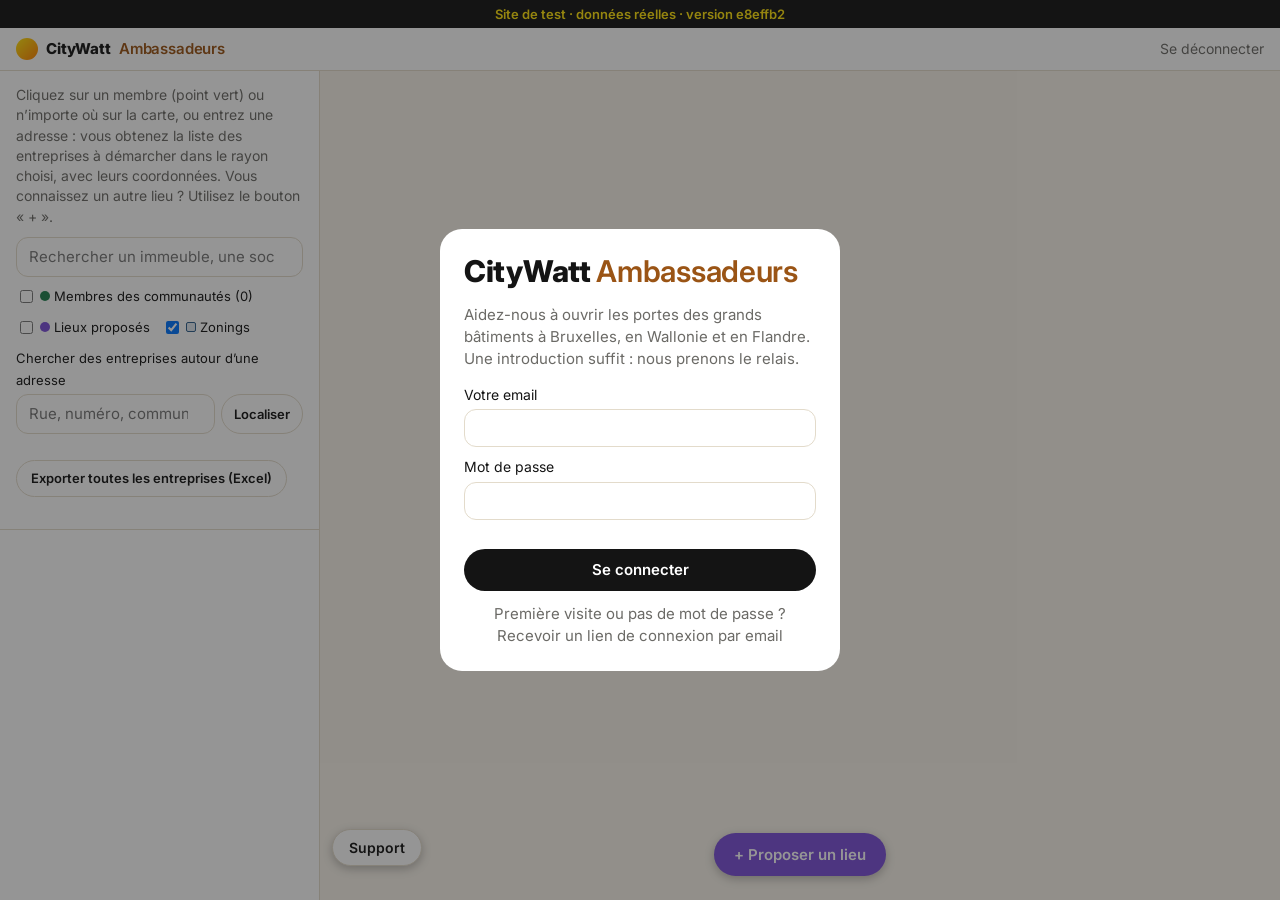
<file: index.html>
<!doctype html>
<html lang="fr">
<head>
  <meta charset="utf-8">
  <meta name="viewport" content="width=device-width, initial-scale=1">
  <title>CityWatt — Ambassadeurs</title>
  <link rel="stylesheet" href="vendor/leaflet/leaflet.css">
  <link rel="preconnect" href="https://fonts.googleapis.com">
  <link href="https://fonts.googleapis.com/css2?family=Inter:wght@400;500;600;700;800&display=swap" rel="stylesheet">
  <link rel="stylesheet" href="styles.css">
</head>
<body><div style="background:#141414;color:#FFE20C;font:600 13px Inter,system-ui,sans-serif;text-align:center;padding:6px 12px">Site de test · données réelles · version e8effb2</div>
  <!-- Connexion -->
  <div id="login" class="overlay" hidden>
    <form id="login-form" class="card">
      <h1>CityWatt <span>Ambassadeurs</span></h1>
      <p class="muted">Aidez-nous à ouvrir les portes des grands bâtiments à Bruxelles, en Wallonie et en Flandre. Une introduction suffit : nous prenons le relais.</p>
      <label>Votre email <input name="email" type="email" required autocomplete="email"></label>
      <label>Mot de passe <input name="password" type="password" autocomplete="current-password"></label>
      <p class="error" id="login-error"></p>
      <p class="success" id="login-info" hidden></p>
      <button type="submit" class="btn primary">Se connecter</button>
      <button type="button" id="magic-link" class="link" style="margin-top:12px">Première visite ou pas de mot de passe ? Recevoir un lien de connexion par email</button>
    </form>
  </div>

  <header class="topbar">
    <div class="brand">CityWatt <span>Ambassadeurs</span></div>
    <div class="user">
      <span id="user-name"></span>
      <a id="tracker-link" href="https://meek-florentine-28add5.netlify.app/" hidden>Tous les outils</a>
      <a id="dossiers-link" href="dossiers.html" hidden>Dossiers apporteurs</a>
      <a id="book-link" href="salesbook.html" target="_blank" rel="noopener" hidden>Sales book</a>
      <a id="admin-link" href="admin.html" hidden>Suivi équipe</a>
      <button id="logout" class="link">Se déconnecter</button>
    </div>
  </header>

  <main class="layout">
    <aside class="sidebar">
      <div class="intro">
        <p>Cliquez sur un membre (point vert) ou n’importe où sur la carte, ou entrez une adresse : vous obtenez la liste des entreprises à démarcher dans le rayon choisi, avec leurs coordonnées. Vous connaissez un autre lieu ? Utilisez le bouton « + ».</p>
        <input id="search" type="search" placeholder="Rechercher un immeuble, une société, une commune…">
        <div class="filters">
          <label><input type="checkbox" id="show-members" autocomplete="off"> <i class="dot member"></i><span>Membres des communautés (<span id="members-count">0</span>)</span></label>
          <label><input type="checkbox" id="show-suggestions" autocomplete="off"> <i class="dot sugg"></i><span>Lieux proposés</span></label>
          <label title="Contours des zonings d’activité (géoportails régionaux). Visibles en zoomant sur une commune."><input type="checkbox" id="show-zonings" autocomplete="off" checked> <i class="dot zoning"></i><span>Zonings</span></label>
          <label id="dossiers-filter" hidden><input type="checkbox" id="show-dossiers" autocomplete="off" checked> <i class="dot dossier"></i><span>Dossiers apporteurs (<span id="dossiers-count">0</span>)</span></label>
          <label id="converted-filter" hidden><input type="checkbox" id="show-converted" autocomplete="off"> <span>Afficher les points convertis / traités</span></label>
        </div>
        <form id="around-form" style="margin-top:10px">
          <label class="small" for="around-address">Chercher des entreprises autour d’une adresse</label>
          <div style="display:flex;gap:6px;margin-top:4px">
            <input id="around-address" type="search" autocomplete="off" placeholder="Rue, numéro, commune">
            <button type="submit" class="btn secondary" style="padding:8px 12px;font-size:13px">Localiser</button>
          </div>
          <p class="error small" id="around-msg" style="margin:4px 0 0"></p>
        </form>
        <div id="zoning-import" hidden style="margin-top:8px">
          <button type="button" class="btn secondary" id="zoning-import-btn" style="font-size:13px">Mettre à jour les zonings</button>
          <p class="muted small" id="zoning-import-msg" style="margin:6px 0 0;white-space:pre-line"></p>
        </div>
        <button type="button" class="btn secondary" id="cand-export" style="margin-top:8px;font-size:13px">Exporter toutes les entreprises (Excel)</button>
        <p class="error small" id="cand-export-msg" style="margin:4px 0 0"></p>
        <!-- Critères de ciblage : texte modifiable par l'équipe dans le suivi équipe (table amb_settings). -->
        <details class="target" id="target-box" hidden>
          <summary>Qui cibler en ce moment ?</summary>
          <div id="target-text"></div>
        </details>
      </div>
      <ul id="lead-list" class="lead-list"></ul>
    </aside>

    <div class="map-wrap">
      <div id="map"></div>
      <div class="fabs">
        <button id="add-lead" class="fab fab-team" hidden title="Ajouter un immeuble à la liste (équipe)">+ Immeuble</button>
        <button id="add-place" class="fab" title="Proposer un lieu à prospecter">+ Proposer un lieu</button>
      </div>
      <div class="placing-hint">Cliquez sur la carte à l’endroit du lieu, ou tapez son adresse dans le formulaire.</div>
    </div>

    <section id="panel" class="panel" hidden>
      <button class="close" id="panel-close" aria-label="Fermer">×</button>
      <div id="panel-body"></div>
    </section>
  </main>

  <template id="form-template">
    <form class="contrib-form">
      <h3>Comment pouvez-vous nous aider ?</h3>
      <div class="paths">
        <label class="path">
          <input type="radio" name="mode" value="intro" required>
          <strong>Je fais l’introduction</strong>
          <span>Vous nous mettez en relation (email, message, café). Nous préparons un petit texte si besoin.</span>
        </label>
        <label class="path">
          <input type="radio" name="mode" value="contact">
          <strong>Je vous donne le contact</strong>
          <span>Vous nous transmettez ses coordonnées et nous l’approchons nous-mêmes.</span>
        </label>
        <label class="path">
          <input type="radio" name="mode" value="data">
          <strong>J’ai des données sur ce bâtiment</strong>
          <span>Consommation, injection, prix, dernière facture : sans forcément donner de contact.</span>
        </label>
      </div>
      <div class="fields" hidden>
        <div class="contact-block">
        <label>Nom de votre contact * <input name="contactName"></label>
        <div class="row">
          <label>Sa fonction <input name="contactFunction"></label>
          <label>Sa société <input name="contactCompany"></label>
        </div>
        <div class="row contact-only">
          <label>Email <input name="contactEmail" type="email"></label>
          <label>Téléphone <input name="contactPhone" type="tel"></label>
        </div>
        <label>Comment le connaissez-vous ? <input name="relation" placeholder="Ancien collègue, ami, client, conseil d’administration…"></label>
        <div class="row">
          <label>Qualité du lien
            <select name="strength">
              <option value="">—</option><option>Fort</option><option>Moyen</option><option>Faible</option>
            </select>
          </label>
          <label class="intro-only">Quand ?
            <select name="when">
              <option value="">—</option>
              <option>Tout de suite</option>
              <option>Demain</option>
              <option>Dans une semaine</option>
              <option>Indéterminé</option>
            </select>
          </label>
        </div>
        <label class="checkbox contact-only"><input type="checkbox" name="mentionName" checked> Vous pouvez dire que vous venez de ma part</label>
        </div>
        <div class="energy-slot"></div>
        <label>Remarques <textarea name="remarks" rows="3"></textarea></label>
        <p class="error"></p>
        <button type="submit" class="btn primary">Envoyer</button>
      </div>
    </form>
  </template>

  <!-- Données énergie : insérées dans le formulaire d'un immeuble et dans « Proposer un lieu ». -->
  <template id="energy-template">
    <fieldset class="energy">
      <legend>Données énergie <span class="muted optional">(facultatif)</span></legend>
      <div class="row">
        <label>Consommation annuelle (MWh/an) <input name="consumptionMwh" type="number" min="0" step="any"></label>
        <label>Injection annuelle (MWh/an) <input name="injectionMwh" type="number" min="0" step="any"></label>
      </div>
      <label>Fournisseur actuel <input name="supplier" placeholder="Engie, Luminus, TotalEnergies…"></label>
      <div class="row">
        <label>Formule de prélèvement
          <select name="offtakeFormula"><option value="">—</option><option>Fixe</option><option>Variable</option><option>Indexé</option></select>
        </label>
        <label class="checkbox bihoraire"><input type="checkbox" name="offtakeBihoraire"> Bi-horaire (jour / nuit)</label>
      </div>
      <label>Détail du prix de prélèvement <input name="offtakeDetail" placeholder="Ex. 0,21 €/kWh · Belpex + 12 €/MWh · jour 0,24 / nuit 0,18"></label>
      <div class="row">
        <label>Formule d’injection
          <select name="injectionFormula"><option value="">—</option><option>Fixe</option><option>Variable</option><option>Indexé</option></select>
        </label>
        <label>Détail du prix d’injection <input name="injectionDetail" placeholder="Ex. 0,04 €/kWh"></label>
      </div>
      <p class="notice">📄 <strong>Dernière facture d’électricité :</strong> elle ne peut pas dater de plus de 3 mois.
        Si vous ne remplissez pas les champs ci-dessus (consommation, injection, formules de prix…), ces informations doivent figurer sur la facture.</p>
      <label>Dernière facture <span class="muted">(PDF ou photo, 10 Mo max.)</span>
        <input name="invoice" type="file" accept="application/pdf,image/jpeg,image/png,image/webp,image/heic,image/heif"></label>
      <label class="checkbox invoice-confirm" hidden><input type="checkbox" name="invoiceRecent"> Je confirme que cette facture date de moins de 3 mois</label>
      <p class="muted small">🔒 La facture n’est visible que par l’équipe RaYSun et elle est supprimée automatiquement après 10 jours.</p>
    </fieldset>
  </template>

  <template id="sugg-template">
    <form class="contrib-form sugg-form">
      <h3>Proposer un lieu à prospecter</h3>
      <p class="muted small">Un bâtiment avec une belle toiture, un gros consommateur, un endroit où vous connaissez quelqu’un : dites-nous où aller.</p>
      <label>Nom du lieu * <input name="placeName" required placeholder="Ex. Basilique de Koekelberg"></label>
      <label>Adresse <input name="address" placeholder="Rue, numéro, commune"></label>
      <button type="button" class="btn secondary locate">Localiser sur la carte</button>
      <p class="where muted small">Ou cliquez directement sur la carte.</p>
      <label>Pourquoi ce lieu ? <textarea name="reason" rows="3" placeholder="Grande toiture, consommation importante, projet en cours…"></textarea></label>
      <div class="row">
        <label>Type de bâtiment
          <select name="buildingType">
            <option value="">—</option><option>Professionnel</option><option>Copropriété</option>
            <option>Logement social</option><option>Bâtiment public</option><option>Autre</option>
          </select>
        </label>
        <label>Région
          <select name="region"><option>Bruxelles</option><option>Wallonie</option><option>Flandre</option></select>
        </label>
      </div>
      <div class="row">
        <label>Panneaux solaires sur place ?
          <select name="hasPv"><option value="">—</option><option>Oui</option><option>Non</option><option>Je ne sais pas</option></select>
        </label>
        <label>Puissance (kWc) <input name="pvKwp" type="number" min="0" step="any"></label>
      </div>
      <p class="muted small">Maisons individuelles non acceptées. Voir « 🎯 Qui cibler en ce moment ? » dans la colonne de gauche.</p>
      <div class="paths">
        <label class="path">
          <input type="radio" name="hasContact" value="yes" required>
          <strong>J’ai un contact</strong>
          <span>Je connais quelqu’un sur place.</span>
        </label>
        <label class="path">
          <input type="radio" name="hasContact" value="no">
          <strong>Pas de contact</strong>
          <span>Je vous signale juste le lieu.</span>
        </label>
      </div>
      <div class="contact-fields" hidden>
        <label>Nom du contact * <input name="contactName"></label>
        <label>Sa fonction <input name="contactFunction"></label>
        <div class="row">
          <label>Email <input name="contactEmail" type="email"></label>
          <label>Téléphone <input name="contactPhone" type="tel"></label>
        </div>
        <label>Comment le connaissez-vous ? <input name="relation"></label>
      </div>
      <div class="energy-slot"></div>
      <p class="error"></p>
      <button type="submit" class="btn primary">Envoyer le lieu</button>
    </form>
  </template>

  <template id="lead-template">
    <form class="contrib-form lead-form">
      <h3 class="form-title">Ajouter un immeuble</h3>
      <label>Nom de l’immeuble / du site * <input name="name" required placeholder="Ex. Hôpital Delta — CHIREC"></label>
      <!-- Vague et priorité ne sont plus affichées ; valeurs neutres gardées pour la base. -->
      <input type="hidden" name="wave" value="1"><input type="hidden" name="priority" value="B">
      <label>Adresse <input name="address" placeholder="Rue et numéro"></label>
      <label>Commune <input name="municipality" placeholder="1160 Auderghem"></label>
      <button type="button" class="btn secondary locate">Localiser sur la carte</button>
      <p class="where muted small">Ou cliquez directement sur la carte.</p>
      <label>Angle d’entrée <textarea name="pitch" rows="3"></textarea></label>
      <label>Société(s) identifiée(s) <input name="companies"></label>
      <label>Propriétaire / gestionnaire <input name="owner"></label>
      <div class="row">
        <label>Rôle visé dans CityWatt <input name="targetRole" placeholder="Producteur + consommateur"></label>
        <label>Fonction à viser <input name="targetFunction"></label>
      </div>
      <div class="row">
        <label>Solaire (kWc) <input name="solarKwp" placeholder="338 (est.)"></label>
        <label>Production (MWh/an) <input name="productionMwh" type="number" min="0" step="any"></label>
      </div>
      <label>Consommation — borne basse (MWh/an) <input name="consumptionMwh" type="number" min="0" step="any"></label>
      <label>Où nous en sommes <span class="muted small">(caché aux ambassadeurs)</span> <textarea name="status" rows="2"></textarea></label>
      <p class="error"></p>
      <button type="submit" class="btn primary">Enregistrer l’immeuble</button>
      <button type="button" class="link danger delete-lead" hidden style="margin-top:12px">Supprimer cet immeuble</button>
    </form>
  </template>

  <script src="vendor/leaflet/leaflet.js"></script>
  <script src="vendor/supabase.js"></script>
  <script src="config.js"></script>
  <script src="auth.js"></script>
  <script src="map.js"></script>
  <script src="app.js"></script>
  <script src="support.js"></script>
</body>
</html>
</file>
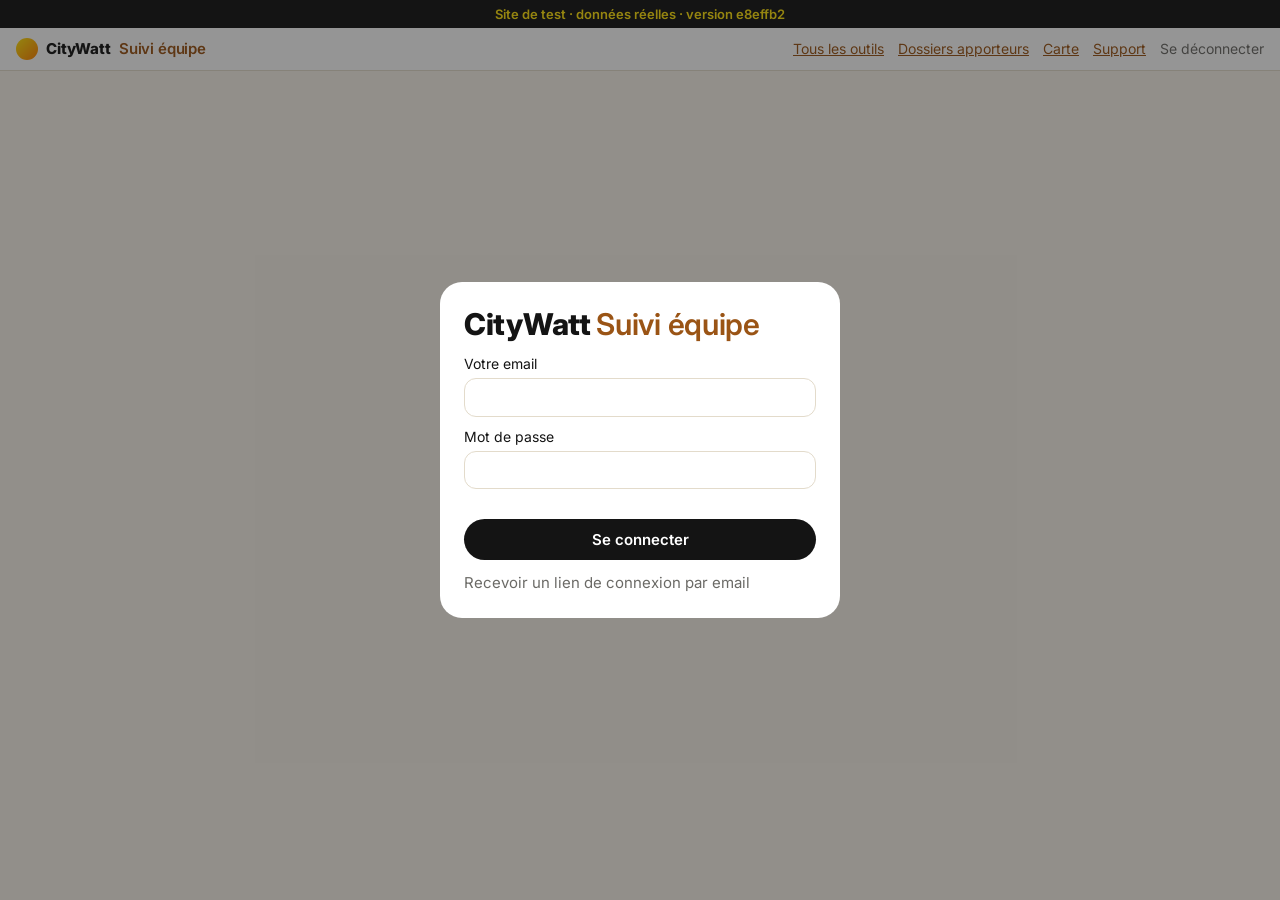
<file: admin.html>
<!doctype html>
<html lang="fr">
<head>
  <meta charset="utf-8">
  <meta name="viewport" content="width=device-width, initial-scale=1">
  <title>CityWatt — Suivi des contacts</title>
  <link rel="preconnect" href="https://fonts.googleapis.com">
  <link href="https://fonts.googleapis.com/css2?family=Inter:wght@400;500;600;700;800&display=swap" rel="stylesheet">
  <link rel="stylesheet" href="styles.css">
  <style>
    body { display: block; }
    .wrap { padding: 16px; max-width: 1400px; margin: 0 auto; }
    .toolbar { display: flex; gap: 12px; align-items: center; flex-wrap: wrap; margin: 20px 0 12px; }
    .toolbar h2 { margin: 0; font-size: 18px; flex: 1; }
    .toolbar .btn.primary { width: auto; }
    .toolbar .show-done { font-size: 14px; color: var(--muted); display: flex; gap: 6px; align-items: center; }
    .table-wrap { overflow-x: auto; background: var(--surface); border: 1px solid var(--border); border-radius: 20px; }
    table { border-collapse: collapse; width: 100%; font-size: 14px; }
    th, td { text-align: left; padding: 8px 10px; border-bottom: 1px solid var(--border); vertical-align: top; }
    th { background: var(--bg); font-weight: 700; font-size: 11px; letter-spacing: .08em; text-transform: uppercase; color: var(--muted); white-space: nowrap; }
    td small { color: var(--muted); display: block; }
    td select, td textarea { min-width: 150px; }
    .stats { display: flex; gap: 10px; flex-wrap: wrap; }
    .stat { background: var(--surface); border: 1px solid var(--border); border-radius: 18px; padding: 10px 14px; }
    .stat b { display: block; font-size: 24px; font-weight: 800; letter-spacing: -.02em; }
    .member-form { display: grid; grid-template-columns: 2fr 2fr 1fr 1.5fr 2fr auto; gap: 8px; align-items: end; margin-bottom: 10px; }
    .target-editor { background: var(--surface); border: 1px solid var(--border); border-radius: 20px; padding: 12px 14px; }
    .target-editor textarea { width: 100%; font: inherit; font-size: 14px; }
    .target-editor .btn { width: auto; margin-top: 8px; }
    td input.org { min-width: 120px; }
    .pw { display: flex; gap: 6px; }
    .pw input { flex: 1; }
    .pw .btn { padding: 8px 10px; }
    .credentials { background: var(--accent-soft); border-radius: 14px; padding: 12px 14px; margin: 8px 0 12px; font-size: 14px; }
    .credentials pre { white-space: pre-wrap; font: 13px/1.5 ui-monospace, Menlo, monospace; background: #fff; border-radius: 6px; padding: 10px; margin: 8px 0; }
    .member-form label { font-size: 13px; }
    .member-form .btn { width: auto; }
    .member-form .send-email { grid-column: 1 / -1; margin: 0; }
    @media (max-width: 760px) { .member-form { grid-template-columns: 1fr; } }
  </style>
</head>
<body><div style="background:#141414;color:#FFE20C;font:600 13px Inter,system-ui,sans-serif;text-align:center;padding:6px 12px">Site de test · données réelles · version e8effb2</div>
  <div id="login" class="overlay" hidden>
    <form id="login-form" class="card">
      <h1>CityWatt <span>Suivi équipe</span></h1>
      <label>Votre email <input name="email" type="email" required autocomplete="email"></label>
      <label>Mot de passe <input name="password" type="password" autocomplete="current-password"></label>
      <p class="error" id="login-error"></p>
      <p class="success" id="login-info" hidden></p>
      <button type="submit" class="btn primary">Se connecter</button>
      <button type="button" id="magic-link" class="link" style="margin-top:12px">Recevoir un lien de connexion par email</button>
    </form>
  </div>

  <header class="topbar">
    <div class="brand">CityWatt <span>Suivi équipe</span></div>
    <div class="user"><a href="https://meek-florentine-28add5.netlify.app/">Tous les outils</a><a href="dossiers.html">Dossiers apporteurs</a><a href="./">Carte</a><button class="link" onclick="signOut()">Se déconnecter</button></div>
  </header>

  <div class="wrap" id="content" hidden>
    <div class="stats" id="stats"></div>

    <div class="toolbar"><h2>🎯 Qui cibler en ce moment ?</h2></div>
    <div class="target-editor">
      <p class="muted small" style="margin-top:0">Ce texte s’affiche sur la carte pour tous les actionnaires et ambassadeurs. Modifiez-le ici : c’est visible immédiatement, sans redéploiement.</p>
      <textarea id="target" rows="9"></textarea>
      <button class="btn primary" id="save-target">Enregistrer</button>
      <span class="muted small" id="target-info"></span>
    </div>

    <div id="requests-block" hidden>
      <div class="toolbar"><h2>Demandes d’accès à valider</h2></div>
      <div class="table-wrap">
        <table>
          <thead><tr><th>Date</th><th>Personne</th><th>Société</th><th>Message</th><th>Rôle donné</th><th></th></tr></thead>
          <tbody id="requests"></tbody>
        </table>
      </div>
    </div>

    <div class="toolbar">
      <h2>Contacts proposés</h2>
      <label class="show-done"><input type="checkbox" id="show-done"> Afficher les traités (<span id="done-count">0</span>)</label>
      <button class="btn primary" id="export">Exporter pour Excel (CSV)</button>
    </div>
    <p class="error" id="error"></p>
    <div class="table-wrap">
      <table>
        <thead>
          <tr>
            <th>Date</th><th>Immeuble</th><th>Proposé par</th><th>Contact</th><th>Chemin</th>
            <th>Lien</th><th>Quand / remarques</th><th>Données énergie</th><th>Suivi</th><th>Notes équipe</th><th></th>
          </tr>
        </thead>
        <tbody id="rows"></tbody>
      </table>
    </div>

    <div class="toolbar"><h2>Lieux proposés par les ambassadeurs</h2>
      <label class="show-done"><input type="checkbox" id="show-done-sugg"> Afficher les traités (<span id="done-count-sugg">0</span>)</label></div>
    <div class="table-wrap">
      <table>
        <thead><tr><th>Date</th><th>Lieu</th><th>Proposé par</th><th>Pourquoi</th><th>Critères</th><th>Contact sur place</th><th>Données énergie</th><th>Suivi</th><th>Notes équipe</th><th></th></tr></thead>
        <tbody id="suggestions"></tbody>
      </table>
    </div>

    <div class="toolbar"><h2>Fiches Odoo créées depuis la carte</h2></div>
    <p class="muted small">Entreprises envoyées dans Odoo depuis la recherche de la carte. Celles d’un apporteur d’affaires sont aussi dans ses dossiers.</p>
    <div class="table-wrap">
      <table>
        <thead><tr><th>Date</th><th>Entreprise</th><th>Créée par</th><th>Arrive dans</th><th>Odoo</th></tr></thead>
        <tbody id="map-fiches"></tbody>
      </table>
    </div>

    <div class="toolbar"><h2>Qui a accès</h2></div>
    <p class="muted small">Deux façons de donner accès :
      <b>avec un mot de passe</b> (recommandé) — remplissez le mot de passe ou cliquez sur « Générer », puis transmettez vous-même les identifiants à la personne ;
      <b>sans mot de passe</b> — la personne se connecte avec « Recevoir un lien de connexion » envoyé à cet email.
      Pour changer le mot de passe de quelqu’un, refaites la même chose avec son email.</p>
    <form class="member-form" id="member-form">
      <label>Email <input name="email" type="email" required></label>
      <label>Nom affiché <input name="name" required></label>
      <label>Rôle
        <select name="role">
          <option value="shareholder">Actionnaire</option>
          <option value="ambassador">Ambassadeur</option>
          <option value="admin">Équipe</option>
        </select>
      </label>
      <label>Organisation <input name="organisation" placeholder="Ex. Trinergy"></label>
      <label>Mot de passe <span class="muted">(optionnel)</span>
        <span class="pw"><input name="password" type="text" autocomplete="off" minlength="8" placeholder="8 caractères minimum">
        <button type="button" class="btn secondary" id="gen-password">Générer</button></span>
      </label>
      <button class="btn primary" type="submit">Ajouter</button>
      <label class="checkbox send-email"><input type="checkbox" name="sendEmail" id="send-email" checked>
        Envoyer les accès par email à la personne (Brevo, depuis eric.rw@raysun.solar) — aussi pour « Nouveau mot de passe »</label>
    </form>
    <p class="error" id="member-error"></p>
    <div class="credentials" id="credentials" hidden></div>
    <div class="table-wrap">
      <table>
        <thead><tr><th>Nom</th><th>Email</th><th>Organisation</th><th>Rôle</th><th>Statut</th><th></th></tr></thead>
        <tbody id="members"></tbody>
      </table>
    </div>
  </div>

  <script src="vendor/supabase.js"></script>
  <script src="config.js"></script>
  <script src="auth.js"></script>
  <script src="support.js"></script>
  <script>
    const FOLLOW_UP = ['Nouveau', 'En cours', 'Rendez-vous obtenu', 'Sans suite', 'Traité'];
    // « Traité » : masqué des tableaux (sauf case cochée) et de la carte ; compte dans le suivi commercial.
    const DONE = 'Traité';
    const ROLES = { shareholder: 'Actionnaire', ambassador: 'Ambassadeur', admin: 'Équipe' };
    const esc = (s) => String(s ?? '').replace(/[&<>"']/g, (c) => ({ '&': '&amp;', '<': '&lt;', '>': '&gt;', '"': '&quot;', "'": '&#39;' }[c]));
    let rows = [];
    const MODES = { intro: 'Introduction', contact: 'Contact transmis', data: 'Données du bâtiment' };

    // Données énergie + facture (contacts et lieux proposés). La facture s'ouvre via un lien de 2 minutes.
    function energyHtml(r) {
      const formula = (f, d, bi) => [f, bi ? 'bi-horaire' : null, d].filter(Boolean).join(' · ');
      const lines = [
        r.consumption_mwh != null ? `Conso : ${r.consumption_mwh} MWh/an` : null,
        r.injection_mwh != null ? `Injection : ${r.injection_mwh} MWh/an` : null,
        r.supplier ? `Fournisseur : ${r.supplier}` : null,
        formula(r.offtake_formula, r.offtake_detail, r.offtake_bihoraire) ? `Prélèvement : ${formula(r.offtake_formula, r.offtake_detail, r.offtake_bihoraire)}` : null,
        formula(r.injection_formula, r.injection_detail) ? `Injection (prix) : ${formula(r.injection_formula, r.injection_detail)}` : null,
      ].filter(Boolean).map((l) => `<small>${esc(l)}</small>`).join('');
      const invoice = r.invoice_path
        ? `<button class="link" data-invoice="${esc(r.invoice_path)}">📄 Voir la facture</button>`
        : r.invoice_uploaded_at ? '<small>Facture supprimée (10 jours)</small>' : '';
      return lines + invoice || '<span class="muted">—</span>';
    }

    document.addEventListener('click', async (e) => {
      const btn = e.target.closest('[data-invoice]');
      if (!btn) return;
      const win = window.open('', '_blank');
      const { data, error } = await sb.storage.from('amb-invoices').createSignedUrl(btn.dataset.invoice, 120);
      if (error) { win?.close(); alert('Facture introuvable (elle est supprimée après 10 jours).'); return; }
      if (win) win.location = data.signedUrl; else location.href = data.signedUrl;
    });

    async function loadTarget() {
      const { data, error } = await sb.from('amb_settings').select('value, updated_at').eq('key', 'target').maybeSingle();
      if (error) throw error;
      document.getElementById('target').value = data?.value || '';
      document.getElementById('target-info').textContent = data ? `Dernière modification : ${new Date(data.updated_at).toLocaleString('fr-BE')}` : '';
    }

    document.getElementById('save-target').addEventListener('click', async () => {
      const value = document.getElementById('target').value.trim();
      const { error } = await sb.from('amb_settings').upsert({ key: 'target', value, updated_at: new Date().toISOString() });
      document.getElementById('target-info').textContent = error ? 'Enregistrement impossible.' : 'Enregistré ✓ — visible sur la carte au prochain chargement.';
    });

    async function loadContributions() {
      const { data, error } = await sb.from('amb_contributions')
        .select('*, amb_leads(name)').order('created_at', { ascending: false });
      if (error) throw error;
      rows = data;

      const people = new Set(rows.map((c) => c.author_id));
      document.getElementById('stats').innerHTML = [
        [rows.length, 'contacts proposés'],
        [new Set(rows.map((c) => c.lead_id)).size, 'immeubles couverts'],
        [people.size, 'ambassadeurs actifs'],
        [rows.filter((c) => c.follow_up === 'Rendez-vous obtenu').length, 'rendez-vous obtenus'],
        [rows.filter((c) => c.mode === 'data' || c.invoice_path || c.consumption_mwh != null).length, 'données transmises'],
      ].map(([n, l]) => `<div class="stat"><b>${n}</b>${l}</div>`).join('');

      renderContributions();
    }

    function renderContributions() {
      const done = rows.filter((c) => c.follow_up === DONE).length;
      document.getElementById('done-count').textContent = done;
      const showDone = document.getElementById('show-done').checked;
      const visible = rows.filter((c) => showDone || c.follow_up !== DONE);
      document.getElementById('rows').innerHTML = visible.map((c) => `
        <tr>
          <td>${esc(c.created_at.slice(0, 10))}</td>
          <td><a href="./#${esc(c.lead_id)}">${esc(c.amb_leads?.name)}</a></td>
          <td>${esc(c.author_name)}</td>
          <td><strong>${esc(c.contact_name || '—')}</strong>
            <small>${esc([c.contact_function, c.contact_company].filter(Boolean).join(' · '))}</small>
            <small>${esc([c.contact_email, c.contact_phone].filter(Boolean).join(' · '))}</small></td>
          <td>${MODES[c.mode] || esc(c.mode)}${c.mode === 'contact' ? `<small>${c.mention_name ? 'Peut être cité' : 'Ne pas citer'}</small>` : ''}</td>
          <td>${esc(c.strength)}<small>${esc(c.relation)}</small></td>
          <td>${esc(c.when_text)}<small>${esc(c.remarks)}</small></td>
          <td>${energyHtml(c)}</td>
          <td><select data-id="${esc(c.id)}" data-field="follow_up">
            ${FOLLOW_UP.map((o) => `<option${o === c.follow_up ? ' selected' : ''}>${esc(o)}</option>`).join('')}
          </select></td>
          <td><textarea rows="2" data-id="${esc(c.id)}" data-field="team_notes">${esc(c.team_notes)}</textarea></td>
          <td><button class="link danger" data-delete="amb_contributions" data-id="${esc(c.id)}" title="Supprimer ce contact">Supprimer</button></td>
        </tr>`).join('') || `<tr><td colspan="11" class="muted">${done ? 'Tous les contacts sont traités.' : 'Aucun contact pour l’instant.'}</td></tr>`;

      document.querySelectorAll('#rows [data-field]').forEach((el) => el.addEventListener('change', async () => {
        const { error } = await sb.from('amb_contributions').update({ [el.dataset.field]: el.value }).eq('id', el.dataset.id);
        document.getElementById('error').textContent = error ? 'Modification non enregistrée.' : '';
        const row = rows.find((r) => r.id === el.dataset.id);
        if (!error && row) row[el.dataset.field] = el.value;
        if (!error && el.dataset.field === 'follow_up') renderContributions();
      }));
    }

    let members = [];
    let myEmail = '';

    async function loadMembers() {
      const { data, error } = await sb.rpc('amb_list_members');
      if (error) throw error;
      members = data;
      document.getElementById('members').innerHTML = data.map((m, i) => `
        <tr><td>${esc(m.name)}</td><td>${esc(m.email)}</td>
          <td><input class="org" data-org="${i}" value="${esc(m.organisation)}" placeholder="—"></td>
          <td>${esc(ROLES[m.role] ?? 'Apporteur d’affaires')}</td>
          <td>${m.pending ? 'Invité, pas encore connecté' : 'Actif'}</td>
          <td style="white-space:nowrap">
            <button class="link" data-reset="${i}" title="Créer un nouveau mot de passe à lui transmettre">Nouveau mot de passe</button>
            ${m.email.toLowerCase() === myEmail ? '' : `· <button class="link danger" data-remove="${i}">Retirer l’accès</button>`}
          </td></tr>`).join('');
    }

    function generatePassword() {
      const chars = 'abcdefghijkmnpqrstuvwxyzABCDEFGHJKLMNPQRSTUVWXYZ23456789';
      const rnd = crypto.getRandomValues(new Uint32Array(12));
      return Array.from(rnd, (n) => chars[n % chars.length]).join('').replace(/(.{4})(?=.)/g, '$1-');
    }

    // Crée le compte (ou change son mot de passe) côté serveur, puis affiche le message à transmettre.
    async function setPassword({ email, name, role, password, organisation }) {
      const errEl = document.getElementById('member-error');
      const box = document.getElementById('credentials');
      errEl.textContent = '';
      box.hidden = true;
      const sendEmail = document.getElementById('send-email').checked;
      const { data, error } = await sb.functions.invoke('amb-admin-user',
        { body: { email, name, role, password, organisation, send_email: sendEmail } });
      if (error || !data?.ok) {
        let msg = data?.error;
        try { msg = msg || (await error.context.json()).error; } catch {}
        errEl.textContent = msg || 'Création du compte impossible.';
        return false;
      }
      const site = location.origin + location.pathname.replace(/admin\.html$/, '');
      const message = `Bonjour ${name},\n\nVoici votre accès à l’espace ambassadeurs CityWatt :\n${site}\n\nEmail : ${data.email}\nMot de passe : ${password}\n\nÀ bientôt,\nEric`;
      const sent = data.emailed
        ? ' <b>Les accès lui ont été envoyés par email.</b> Pensez à lui dire de vérifier ses spams. Message de secours :'
        : `${data.email_error ? ` <b>L’email n’a pas pu partir</b> (${esc(data.email_error)}).` : ''} Transmettez-lui ce message (par email, WhatsApp…) :`;
      box.innerHTML = `<strong>${data.existing ? 'Nouveau mot de passe' : 'Compte créé'} pour ${esc(data.email)}.</strong>${sent}
        <pre id="credentials-text">${esc(message)}</pre>
        <button type="button" class="btn secondary" id="copy-credentials">Copier le message</button>`;
      box.hidden = false;
      box.scrollIntoView({ behavior: 'smooth', block: 'center' });
      document.getElementById('copy-credentials').addEventListener('click', async (ev) => {
        await navigator.clipboard.writeText(message).catch(() => {});
        ev.target.textContent = 'Copié ✓';
      });
      await loadMembers();
      return true;
    }

    async function setOrganisation(email, organisation) {
      const { error } = await sb.rpc('amb_set_member_org', { p_email: email, p_org: organisation || '' });
      document.getElementById('member-error').textContent = error ? 'Organisation non enregistrée.' : '';
      return !error;
    }

    document.getElementById('members').addEventListener('change', (e) => {
      const input = e.target.closest('[data-org]');
      if (input) setOrganisation(members[input.dataset.org].email, input.value);
    });

    document.getElementById('members').addEventListener('click', async (e) => {
      const reset = e.target.closest('[data-reset]');
      const remove = e.target.closest('[data-remove]');
      if (reset) {
        const m = members[reset.dataset.reset];
        if (!confirm(`Créer un nouveau mot de passe pour ${m.name} (${m.email}) ? L’ancien ne fonctionnera plus.`)) return;
        await setPassword({ email: m.email, name: m.name, role: m.role, password: generatePassword() });
      }
      if (remove) {
        const m = members[remove.dataset.remove];
        if (!confirm(`Retirer l’accès de ${m.name} (${m.email}) ? Ce qu’il ou elle a déjà proposé reste dans l’historique.`)) return;
        const { error } = await sb.rpc('amb_remove_member', { p_email: m.email });
        document.getElementById('member-error').textContent = error ? error.message : '';
        if (!error) loadMembers();
      }
    });

    // Mot de passe lisible (sans 0/O, 1/l/I) à dicter ou copier facilement.
    document.getElementById('gen-password').addEventListener('click', () => {
      document.querySelector('#member-form [name=password]').value = generatePassword();
    });

    document.getElementById('member-form').addEventListener('submit', async (e) => {
      e.preventDefault();
      const f = Object.fromEntries(new FormData(e.target).entries());
      const errEl = document.getElementById('member-error');
      const box = document.getElementById('credentials');
      errEl.textContent = '';
      box.hidden = true;
      if (!f.password) {
        // Sans mot de passe : invitation, la personne se connectera par lien email.
        const { error } = await sb.rpc('amb_upsert_member', { p_email: f.email, p_role: f.role, p_name: f.name });
        errEl.textContent = error ? error.message : '';
        if (!error) {
          if (f.organisation) await setOrganisation(f.email, f.organisation);
          e.target.reset();
          loadMembers();
        }
        return;
      }
      // Avec mot de passe : compte créé (ou mot de passe changé) côté serveur, identifiants à transmettre.
      if (await setPassword({ email: f.email, name: f.name, role: f.role, password: f.password, organisation: f.organisation })) {
        e.target.reset();
        document.getElementById('send-email').checked = true;
      }
    });

    // CSV au format de l'onglet « Vos contacts » ; « ; » et BOM pour qu'Excel (réglages belges) l'ouvre correctement.
    document.getElementById('export').addEventListener('click', () => {
      const header = ['Date', 'Actionnaire / ambassadeur', 'Immeuble / société concernée', 'Votre contact (nom)', 'Sa fonction',
        'Société du contact', 'Email du contact', 'Téléphone du contact', 'Comment vous le connaissez', 'Qualité du lien',
        'Ce que vous acceptez de faire', 'Peut-on citer votre nom ?', 'Quand', 'Remarques',
        'Consommation (MWh/an)', 'Injection (MWh/an)', 'Fournisseur', 'Formule de prélèvement', 'Bi-horaire',
        'Détail prélèvement', 'Formule d’injection', 'Détail injection', 'Facture jointe', 'Suivi', 'Notes équipe'];
      const lines = rows.map((c) => [c.created_at.slice(0, 10), c.author_name, c.amb_leads?.name, c.contact_name,
        c.contact_function, c.contact_company, c.contact_email, c.contact_phone, c.relation, c.strength,
        { intro: 'Je fais l’introduction', contact: 'Je vous donne le contact', data: 'J’ai des données sur ce bâtiment' }[c.mode],
        c.mention_name ? 'Oui' : 'Non', c.when_text, c.remarks,
        c.consumption_mwh, c.injection_mwh, c.supplier, c.offtake_formula, c.offtake_bihoraire ? 'Oui' : '',
        c.offtake_detail, c.injection_formula, c.injection_detail, c.invoice_uploaded_at ? 'Oui' : '',
        c.follow_up, c.team_notes]);
      const csv = [header, ...lines]
        .map((l) => l.map((v) => `"${String(v ?? '').replace(/"/g, '""')}"`).join(';')).join('\r\n');
      const a = document.createElement('a');
      a.href = URL.createObjectURL(new Blob(['﻿' + csv], { type: 'text/csv;charset=utf-8' }));
      a.download = `CityWatt_contacts_${new Date().toISOString().slice(0, 10)}.csv`;
      a.click();
    });

    async function loadRequests() {
      const { data, error } = await sb.from('amb_access_requests').select('*').order('created_at', { ascending: false });
      if (error) throw error;
      const pending = data.filter((r) => r.status === 'pending');
      document.getElementById('requests-block').hidden = !pending.length;
      document.getElementById('requests').innerHTML = pending.map((r) => `
        <tr>
          <td>${esc(r.created_at.slice(0, 10))}</td>
          <td><strong>${esc(r.name)}</strong><small>${esc(r.email)}</small></td>
          <td>${esc(r.company)}</td>
          <td>${esc(r.message)}<small>Se présente comme : ${esc(ROLES[r.requested_role])}</small></td>
          <td><select data-role="${esc(r.id)}">
            ${Object.entries(ROLES).map(([k, v]) => `<option value="${k}"${k === r.requested_role ? ' selected' : ''}>${v}</option>`).join('')}
          </select></td>
          <td style="white-space:nowrap">
            <button class="btn primary" style="width:auto" data-approve="${esc(r.id)}">Accepter</button>
            <button class="link" data-reject="${esc(r.id)}">Refuser</button>
          </td>
        </tr>`).join('');
      const decide = async (id, approve) => {
        const role = document.querySelector(`[data-role="${id}"]`).value;
        const { error } = await sb.rpc('amb_decide_request', { p_id: id, p_approve: approve, p_role: role });
        document.getElementById('error').textContent = error ? error.message : '';
        await Promise.all([loadRequests(), loadMembers()]);
      };
      document.querySelectorAll('[data-approve]').forEach((b) => b.addEventListener('click', () => decide(b.dataset.approve, true)));
      document.querySelectorAll('[data-reject]').forEach((b) => b.addEventListener('click', () => {
        if (confirm('Refuser cette demande ?')) decide(b.dataset.reject, false);
      }));
    }

    const SUGG_FOLLOW_UP = ['Nouveau', 'À étudier', 'Retenu', 'Converti', 'Écarté', DONE];
    let suggestions = [];
    async function loadMapFiches() {
      const { data, error } = await sb.rpc('amb_map_fiches');
      if (error) throw error;
      document.getElementById('map-fiches').innerHTML = data.length ? data.map((f) => `
        <tr>
          <td>${esc(f.envoye_le.slice(0, 10))}</td>
          <td>${esc(f.nom)}<small>${esc(f.adresse)}</small></td>
          <td>${esc(f.envoye_par_nom)}</td>
          <td>${f.envoye_par_org ? `Dossiers de ${esc(f.envoye_par_org)}` : 'Suivi équipe'}</td>
          <td><a href="https://raysun.odoo.com/odoo/crm/${Number(f.odoo_lead_id)}" target="_blank" rel="noopener">Ouvrir la fiche</a></td>
        </tr>`).join('') : '<tr><td colspan="5" class="muted">Aucune fiche créée depuis la carte pour le moment.</td></tr>';
    }

    async function loadSuggestions() {
      const { data, error } = await sb.from('amb_suggestions').select('*').order('created_at', { ascending: false });
      if (error) throw error;
      suggestions = data;
      renderSuggestions();
    }

    function renderSuggestions() {
      const done = suggestions.filter((s) => s.follow_up === DONE).length;
      document.getElementById('done-count-sugg').textContent = done;
      const showDone = document.getElementById('show-done-sugg').checked;
      const visible = suggestions.filter((s) => showDone || s.follow_up !== DONE);
      document.getElementById('suggestions').innerHTML = visible.map((s) => `
        <tr>
          <td>${esc(s.created_at.slice(0, 10))}</td>
          <td><a href="./#lieu-${esc(s.id)}">${esc(s.place_name)}</a><small>${esc(s.address)}</small></td>
          <td>${esc(s.author_name)}</td>
          <td>${esc(s.reason)}</td>
          <td>${[s.building_type, s.region, s.has_pv ? `PV : ${s.has_pv}${s.pv_kwp != null ? ` (${s.pv_kwp} kWc)` : ''}` : null]
            .filter(Boolean).map((x) => `<small>${esc(x)}</small>`).join('') || '<span class="muted">—</span>'}</td>
          <td>${s.has_contact ? `<strong>${esc(s.contact_name)}</strong>
            <small>${esc(s.contact_function)}</small>
            <small>${esc([s.contact_email, s.contact_phone].filter(Boolean).join(' · '))}</small>
            <small>${esc(s.relation)}</small>` : '<span class="muted">Pas de contact</span>'}</td>
          <td>${energyHtml(s)}</td>
          <td><select data-sugg="${esc(s.id)}" data-sfield="follow_up">
            ${SUGG_FOLLOW_UP.map((o) => `<option${o === s.follow_up ? ' selected' : ''}>${esc(o)}</option>`).join('')}
          </select></td>
          <td><textarea rows="2" data-sugg="${esc(s.id)}" data-sfield="team_notes">${esc(s.team_notes)}</textarea></td>
          <td><button class="link danger" data-delete="amb_suggestions" data-id="${esc(s.id)}" title="Supprimer ce lieu">Supprimer</button></td>
        </tr>`).join('') || `<tr><td colspan="11" class="muted">${done ? 'Tous les lieux sont traités.' : 'Aucun lieu proposé pour l’instant.'}</td></tr>`;
      document.querySelectorAll('[data-sfield]').forEach((el) => el.addEventListener('change', async () => {
        const { error } = await sb.from('amb_suggestions').update({ [el.dataset.sfield]: el.value || null }).eq('id', el.dataset.sugg);
        document.getElementById('error').textContent = error ? 'Modification non enregistrée.' : '';
        const row = suggestions.find((x) => x.id === el.dataset.sugg);
        if (!error && row) row[el.dataset.sfield] = el.value || null;
        if (!error && el.dataset.sfield === 'follow_up') renderSuggestions();
      }));
    }
    document.getElementById('show-done').addEventListener('change', renderContributions);
    document.getElementById('show-done-sugg').addEventListener('change', renderSuggestions);

    // Suppression définitive (tests, doublons, erreurs). Réservée à l'équipe par les règles de la base.
    const DELETE_LABELS = { amb_contributions: 'ce contact', amb_suggestions: 'ce lieu' };
    document.addEventListener('click', async (e) => {
      const btn = e.target.closest('[data-delete]');
      if (!btn) return;
      const table = btn.dataset.delete;
      if (!confirm(`Supprimer définitivement ${DELETE_LABELS[table]} ? Cette action est irréversible.`)) return;
      const { error, count } = await sb.from(table).delete({ count: 'exact' }).eq('id', btn.dataset.id);
      document.getElementById('error').textContent = error || !count ? 'Suppression impossible.' : '';
      if (error) console.error(error);
      await (table === 'amb_contributions' ? loadContributions() : loadSuggestions());
    });

    async function start() {
      const who = await currentMember();
      if (!who) { document.getElementById('login').hidden = false; return; }
      if (who.member?.role !== 'admin') { location.href = './'; return; }
      myEmail = (who.user.email || '').toLowerCase();
      document.getElementById('login').hidden = true;
      document.getElementById('content').hidden = false;
      await Promise.all([loadContributions(), loadMembers(), loadRequests(), loadSuggestions(), loadTarget(), loadMapFiches()]);
    }

    wireLoginForm(start);
    start().catch((e) => { console.error(e); document.getElementById('error').textContent = 'Erreur de chargement.'; });
  </script>
</body>
</html>
</file>
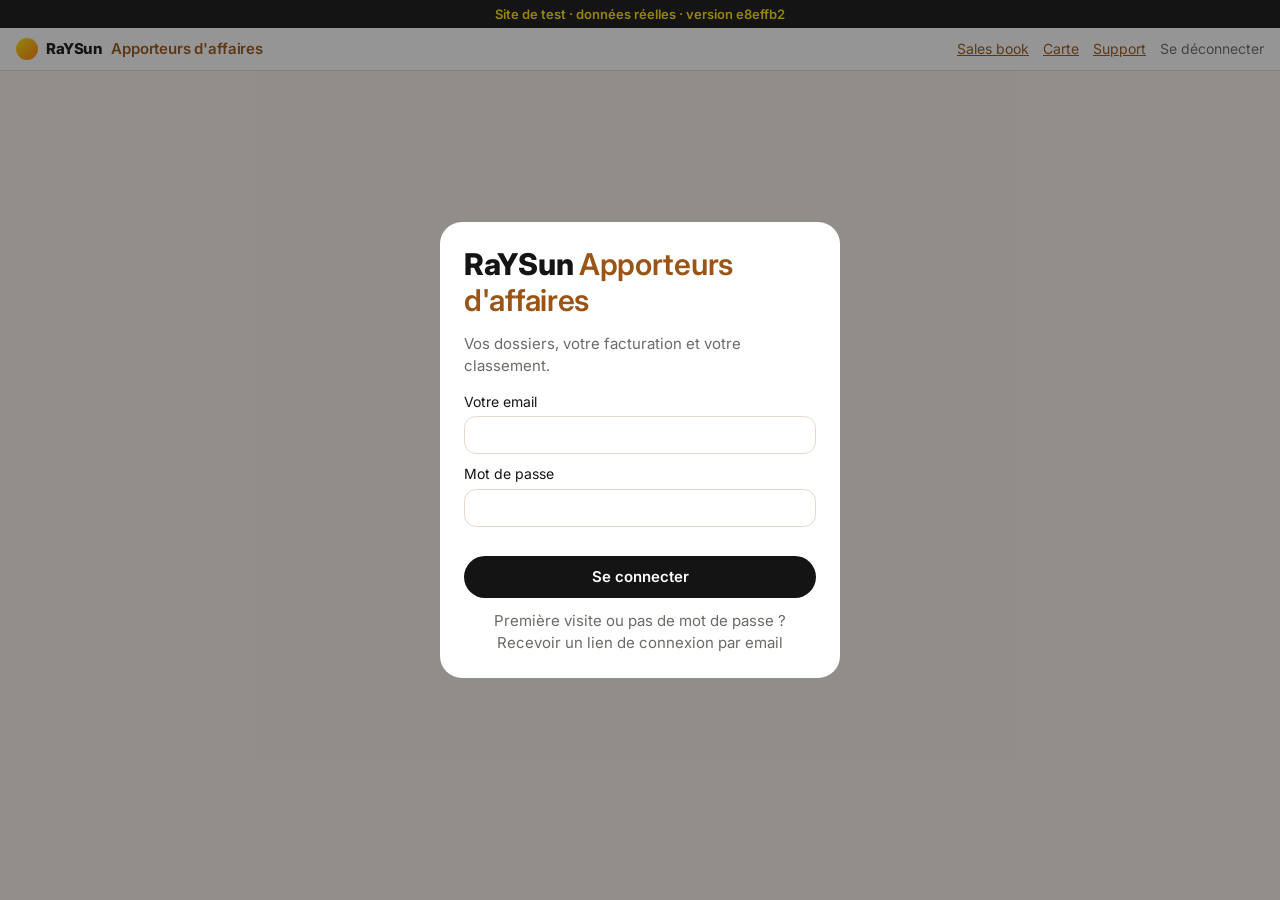
<file: dossiers.html>
<!doctype html>
<html lang="fr">
<head>
  <meta charset="utf-8">
  <meta name="viewport" content="width=device-width, initial-scale=1">
  <title>RaYSun · Espace apporteurs d'affaires</title>
  <link rel="preconnect" href="https://fonts.googleapis.com">
  <link href="https://fonts.googleapis.com/css2?family=Inter:wght@400;500;600;700;800&display=swap" rel="stylesheet">
  <link rel="stylesheet" href="styles.css">
  <style>
    body { display: block; }
    .wrap { padding: 20px 16px 80px; max-width: 1180px; margin: 0 auto; }
    h2 { font-size: 20px; font-weight: 800; letter-spacing: -.01em; margin: 34px 0 12px; }
    .lead-in { color: var(--muted); margin: 0 0 14px; max-width: 70ch; }
    .bar { display: flex; gap: 10px; align-items: center; flex-wrap: wrap; margin: 16px 0; }
    .bar select { width: auto; }
    .seg { display: inline-flex; border: 1px solid var(--border); border-radius: 999px; padding: 3px; background: var(--surface); }
    .seg button { border: 0; background: none; font: inherit; font-size: 14px; padding: 6px 14px; border-radius: 999px; cursor: pointer; color: var(--text); }
    .seg button[aria-pressed="true"] { background: var(--pill); color: #fff; font-weight: 600; }

    /* Bandeau : part de la société parmi tous les apporteurs */
    .hero { background: #141414; color: #F5F1EA; border-radius: 26px; padding: 28px; display: grid; grid-template-columns: 1.1fr 1fr; gap: 28px; align-items: end; }
    .hero .eyebrow { display: inline-block; font-size: 10.5px; font-weight: 700; letter-spacing: .12em; text-transform: uppercase; border: 1px solid #4a4a46; border-radius: 999px; padding: 3px 10px; }
    .hero .big { font-size: clamp(44px, 8vw, 72px); font-weight: 800; letter-spacing: -.03em; line-height: 1; margin: 14px 0 6px;
      background: linear-gradient(135deg, var(--sun1), var(--sun2)); -webkit-background-clip: text; background-clip: text; color: transparent; }
    .hero p { margin: 0; color: #BDB8AE; }
    .hero .facts { display: flex; gap: 26px; flex-wrap: wrap; margin-top: 16px; }
    .hero .facts b { display: block; font-size: 22px; font-weight: 800; color: #fff; font-variant-numeric: tabular-nums; }
    .hero .facts span { font-size: 12px; color: #BDB8AE; }
    .meter { height: 10px; border-radius: 999px; background: #33322e; overflow: hidden; margin-top: 14px; }
    .meter i { display: block; height: 100%; border-radius: 999px; background: linear-gradient(90deg, var(--sun1), var(--sun2)); }

    /* Podium */
    .podium { display: grid; grid-template-columns: repeat(3, 1fr); gap: 10px; align-items: end; min-height: 190px; }
    .podium .step { display: flex; flex-direction: column; align-items: center; gap: 6px; text-align: center; min-width: 0; }
    .podium .who { font-weight: 700; font-size: 14px; color: #fff; overflow-wrap: anywhere; }
    .podium .share { font-size: 13px; color: #BDB8AE; font-variant-numeric: tabular-nums; }
    .podium .block { width: 100%; border-radius: 14px 14px 6px 6px; background: #2b2a26; display: grid; place-items: center; font-size: 26px; font-weight: 800; color: #F5F1EA; }
    .podium .p1 .block { height: 110px; background: linear-gradient(135deg, var(--sun1), var(--sun2)); color: #141414; }
    .podium .p2 .block { height: 78px; }
    .podium .p3 .block { height: 54px; }
    .podium .me .who::after { content: " (vous)"; font-weight: 500; color: var(--sun1); }
    .podium .empty .block { opacity: .35; }

    /* Dossiers */
    .cards { display: grid; grid-template-columns: repeat(auto-fill, minmax(320px, 1fr)); gap: 14px; }
    .dossier { background: var(--surface); border: 1px solid var(--border); border-radius: 22px; padding: 18px; display: flex; flex-direction: column; gap: 10px; }
    .dossier h3 { margin: 0; font-size: 17px; font-weight: 800; }
    .dossier .meta { color: var(--muted); font-size: 13px; }
    .dossier dl { margin: 0; }
    .dossier .kv { grid-template-columns: 110px 1fr; font-size: 14px; }
    .dossier .actions { display: flex; gap: 8px; flex-wrap: wrap; margin-top: auto; padding-top: 6px; }
    .dossier .btn.primary { width: auto; }
    .dossier textarea { font-size: 14px; }
    .dossier .msg { background: var(--accent-soft); border-radius: 14px; padding: 10px 12px; font-size: 14px; white-space: pre-line; margin: 0; }
    .dossier .msg b { display: block; font-size: 11px; letter-spacing: .08em; text-transform: uppercase; color: var(--accent); margin-bottom: 2px; }
    .dossier a, td a { color: var(--accent); }
    /* Fil de discussion du dossier */
    .fil { border-top: 1px solid var(--border); padding-top: 10px; }
    .fil summary { cursor: pointer; font-weight: 700; font-size: 14px; }
    .fil ol { list-style: none; margin: 10px 0; padding: 0; display: flex; flex-direction: column; gap: 8px; }
    .fil li { max-width: 92%; padding: 8px 12px; border-radius: 14px; font-size: 14px; white-space: pre-line; background: var(--bg); border: 1px solid var(--border); align-self: flex-start; }
    .fil li.moi { align-self: flex-end; background: var(--pill); color: #fff; border-color: var(--pill); }
    .fil li small { display: block; font-size: 11.5px; opacity: .75; margin-bottom: 2px; white-space: normal; }
    .fil form { display: flex; gap: 8px; align-items: flex-end; }
    .fil form textarea { flex: 1; }
    .fil form .btn { width: auto; padding: 9px 14px; }
    .st { display: inline-block; font-size: 11px; font-weight: 700; letter-spacing: .06em; text-transform: uppercase; border-radius: 999px; padding: 3px 10px; }
    .st-Proposé { background: #FCF0D9; color: #8A5206; }
    .st-Confirmé { background: #E3F2E9; color: #1E7F4E; }
    .st-Refusé { background: #FBE4E0; color: #B83A2C; }
    .st-Visite, .st-Fiche { background: #E3EDF7; color: #2E5E8C; }
    .st-Perdu { background: #FBE4E0; color: #B83A2C; }
    .dossier .msg.warn { background: #FBE4E0; } .dossier .msg.warn b { color: #B83A2C; }
    .dossier .facture { font-size: 13px; color: var(--muted); display: block; } .dossier .facture input { display: block; margin-top: 4px; font-size: 13px; }
    .st-Clôturé { background: var(--border); color: var(--muted); }

    .table-wrap { overflow-x: auto; background: var(--surface); border: 1px solid var(--border); border-radius: 20px; }
    table { border-collapse: collapse; width: 100%; font-size: 14px; }
    th, td { text-align: left; padding: 9px 12px; border-bottom: 1px solid var(--border); vertical-align: top; }
    tr:last-child td { border-bottom: 0; }
    th { background: var(--bg); font-weight: 700; font-size: 11px; letter-spacing: .08em; text-transform: uppercase; color: var(--muted); white-space: nowrap; }
    td.num, th.num { text-align: right; font-variant-numeric: tabular-nums; white-space: nowrap; }
    tr.total td { font-weight: 700; background: var(--bg); }
    .dossier-top { display: flex; justify-content: space-between; align-items: center; gap: 8px; }
    .dossier.folded { cursor: pointer; gap: 6px; } .dossier.folded:hover { border-color: var(--accent); }
    .cards.foldable { align-items: start; }
    #fold-all, .dossier .fold { color: var(--accent); text-decoration: underline; font-size: 13px; }
    tr.grp { cursor: pointer; } tr.grp td { font-weight: 700; background: var(--bg); }
    tr.grp-q td:first-child { padding-left: 26px; } tr.grp-q td { font-weight: 600; background: transparent; }
    tr.grp small { display: inline; font-weight: 400; color: var(--muted); margin-left: 6px; } tr.grp .chev { display: inline-block; width: 14px; color: var(--accent); }
    tr.grp:hover td, tr.grp:focus-visible td { background: var(--accent-soft); } td.mois { padding-left: 46px; }
    .dossier, .dossier h3, .dossier .msg, .dossier dd, .dossier .meta { overflow-wrap: anywhere; min-width: 0; }
    td small { color: var(--muted); display: block; }
    .link.calc { color: var(--accent); text-decoration: underline; text-underline-offset: 3px; font-size: 14px; }
    tr.detail > td { background: var(--bg); padding: 14px; }
    .calc-table { font-size: 13px; }
    .calc-table tr.op td { font-weight: 700; background: var(--surface); padding-top: 12px; }
    .calc-table th, .calc-table td { padding: 7px 10px; }

    /* Outils de l'équipe */
    .admin { border: 1px dashed var(--border); border-radius: 22px; padding: 4px 18px 18px; margin-top: 40px; background: var(--surface); }
    .admin > h2 { margin-top: 18px; }
    .admin h3 { font-size: 16px; margin: 26px 0 10px; }
    .form { display: grid; grid-template-columns: repeat(4, minmax(0, 1fr)); gap: 10px; align-items: end; }
    .form label { font-size: 13px; display: block; }
    .form label > input, .form label > select, .form label > textarea { margin-top: 4px; }
    .form .wide { grid-column: span 2; }
    .form .full { grid-column: 1 / -1; }
    .form .btn { width: auto; justify-self: start; }
    .people { margin: 4px 0 0; padding-left: 18px; font-size: 14px; }
    .people li.pending { color: var(--muted); }
    /* Listes de propositions (Odoo, adresses Google) */
    .form label { position: relative; }
    .sugg { position: absolute; left: 0; right: 0; top: 100%; z-index: 30; margin: 4px 0 0; padding: 4px; list-style: none; background: var(--surface);
      border: 1px solid var(--border); border-radius: 14px; box-shadow: 0 10px 30px rgba(0,0,0,.12); max-height: 280px; overflow-y: auto; }
    .sugg li { padding: 8px 10px; border-radius: 10px; cursor: pointer; font-size: 14px; }
    .sugg li:hover, .sugg li[aria-selected="true"] { background: var(--accent-soft); }
    .sugg li small { display: block; color: var(--muted); }
    .sugg li.info { cursor: default; color: var(--muted); }
    .sugg li.info:hover { background: none; }
    .odoo-people { margin: 10px 0 0; padding: 12px 14px; border-radius: 14px; background: var(--accent-soft); font-size: 14px; }
    .odoo-people ul { margin: 6px 0 0; padding: 0; list-style: none; }
    .odoo-people li { display: flex; gap: 10px; align-items: center; justify-content: space-between; padding: 4px 0; flex-wrap: wrap; }
    .odoo-people .btn { padding: 5px 12px; font-size: 13px; }
    .ok-msg { color: #1E7F4E; font-size: 14px; min-height: 1.2em; }
    @media (max-width: 860px) { .hero { grid-template-columns: 1fr; } .form { grid-template-columns: 1fr 1fr; } }
    @media (max-width: 560px) { .form { grid-template-columns: 1fr; } .form .wide { grid-column: auto; } .dossier .kv { grid-template-columns: 1fr; } }
  </style>
</head>
<body><div style="background:#141414;color:#FFE20C;font:600 13px Inter,system-ui,sans-serif;text-align:center;padding:6px 12px">Site de test · données réelles · version e8effb2</div>
  <div id="login" class="overlay" hidden>
    <form id="login-form" class="card">
      <h1>RaYSun <span>Apporteurs d'affaires</span></h1>
      <p class="muted">Vos dossiers, votre facturation et votre classement.</p>
      <label>Votre email <input name="email" type="email" required autocomplete="email"></label>
      <label>Mot de passe <input name="password" type="password" autocomplete="current-password"></label>
      <p class="error" id="login-error"></p>
      <p class="success" id="login-info" hidden></p>
      <button type="submit" class="btn primary">Se connecter</button>
      <button type="button" id="magic-link" class="link" style="margin-top:12px">Première visite ou pas de mot de passe ? Recevoir un lien de connexion par email</button>
    </form>
  </div>

  <header class="topbar">
    <div class="brand">RaYSun <span>Apporteurs d'affaires</span></div>
    <div class="user">
      <span id="user-name"></span>
      <a id="tools-link" href="https://meek-florentine-28add5.netlify.app/" hidden>Tous les outils</a>
      <a id="admin-link" href="admin.html" hidden>Suivi équipe</a>
      <a href="salesbook.html" target="_blank" rel="noopener">Sales book</a>
      <a href="./">Carte</a>
      <button class="link" onclick="signOut()">Se déconnecter</button>
    </div>
  </header>

  <div class="wrap" id="content" hidden>
    <p class="error" id="error"></p>

    <div class="bar" id="org-bar" hidden>
      <label for="org-view" class="muted">Société affichée</label>
      <select id="org-view"></select>
    </div>

    <div id="no-org" class="notice" hidden>Votre compte n'est rattaché à aucune société d'apporteurs d'affaires. Écrivez à eric.rw@raysun.solar pour être rattaché.</div>

    <div id="space" hidden>
      <div class="bar">
        <div class="seg" role="group" aria-label="Période">
          <button type="button" data-kind="trimestre" aria-pressed="true">Par trimestre</button>
          <button type="button" data-kind="année" aria-pressed="false">Par année</button>
        </div>
        <select id="period" aria-label="Période affichée"></select>
      </div>

      <section class="hero" aria-live="polite">
        <div id="hero-main"></div>
        <div>
          <div class="podium" id="podium"></div>
        </div>
      </section>

      <div id="ranking-block" hidden>
        <h2>Classement complet de la période</h2>
        <div class="table-wrap"><table>
          <thead><tr><th>Rang</th><th>Société</th><th class="num">Facturé (HTVA)</th><th class="num">Part</th></tr></thead>
          <tbody id="ranking"></tbody>
        </table></div>
      </div>

      <div style="display:flex;align-items:baseline;gap:14px;flex-wrap:wrap"><h2 id="dossiers-title">Vos dossiers</h2><button type="button" class="link" id="fold-all" hidden>Tout déplier</button><label id="lost-box" hidden style="font-size:13px;color:var(--muted);display:flex;gap:6px;align-items:center"><input type="checkbox" id="show-lost" style="width:auto"> Afficher les dossiers perdus (<span id="lost-count">0</span>)</label></div>
      <p class="lead-in" id="dossiers-intro">Vos prospects et les dossiers que RaYSun vous confie. Confirmez un dossier pour le prendre en charge, puis cliquez « Fiche traitée » quand vous avez la facture du prospect.</p>
      <div class="cards" id="dossiers"></div>

      <h2>Facturation</h2>
      <p class="lead-in">Commissions hors TVA par mois, calculées par RaYSun à partir des volumes d'énergie partagés. Pour chaque mois, le détail du calcul est disponible client par client.</p>
      <div class="table-wrap"><table>
        <thead><tr><th>Mois</th><th>Source</th><th>Détail</th><th class="num">Montant HTVA</th><th id="inv-actions"></th></tr></thead>
        <tbody id="invoices"></tbody>
      </table></div>
    </div>

    <!-- Outils de l'équipe -->
    <section class="admin" id="admin" hidden>
      <h2>Gestion par l'équipe</h2>
      <p class="lead-in">Visible uniquement par l'équipe RaYSun.</p>

      <h3 id="dossier-form-title">Affecter un dossier à une société</h3>
      <form class="form" id="dossier-form">
        <label>Société <select name="org_id" required></select></label>
        <label class="wide">Prospect <input name="prospect" required autocomplete="off" placeholder="Tapez un nom, ou collez le lien de la fiche Odoo"></label>
        <input type="hidden" name="odoo_lead_id">
        <label>Région <select name="region"><option>Bruxelles</option><option>Wallonie</option><option>Flandre</option></select></label>
        <label class="wide">Adresse <input name="address" autocomplete="off" placeholder="Commencez à taper : Google propose les adresses"></label>
        <label class="wide">Projet <input name="project" placeholder="Ex. toiture de 800 m², visite pour une installation PV"></label>
        <label>Contact <input name="contact_name" placeholder="Prénom Nom"></label>
        <label>Fonction <input name="contact_function"></label>
        <label>Téléphone <input name="contact_phone" type="tel"></label>
        <label>E-mail <input name="contact_email" type="email"></label>
        <label>Disponible le <input name="available_on" type="date"></label>
        <label class="wide">Précision sur la disponibilité <input name="available_note" placeholder="Ex. le matin, prévenir la veille"></label>
        <label class="full">Message pour l'apporteur <textarea name="message" rows="3" placeholder="Ce que vous voulez lui dire : contexte, points d'attention, ce que vous attendez de la visite"></textarea></label>
        <div class="full" style="display:flex;gap:8px;flex-wrap:wrap"><button class="btn primary" type="submit" style="width:auto">Affecter et envoyer l'e-mail</button>
          <button class="btn secondary" type="button" id="dossier-cancel" hidden>Annuler la modification</button></div>
        <p class="ok-msg full" id="dossier-msg"></p>
      </form>

      <h3>Montants facturés : reprise de l'outil Fees</h3>
      <p class="muted small">Les commissions de chaque apporteur sont relues chaque nuit dans l'outil Fees et recalculées par mois. Rien n'est à saisir ici.</p>
      <div class="bar"><button class="btn secondary" type="button" id="fees-now">Relire l'outil Fees maintenant</button><span class="muted small" id="fees-state"></span></div>

      <h3>Sociétés et personnes</h3>
      <form class="form" id="org-form">
        <label class="wide">Société <input name="name" required autocomplete="off" placeholder="Tapez un nom : les fiches contact Odoo sont proposées"></label>
        <button class="btn secondary" type="submit">Créer sans fiche Odoo</button>
      </form>
      <div class="odoo-people" id="odoo-people" hidden></div>
      <form class="form" id="person-form" style="margin-top:10px">
        <label>Société <select name="org_id" required></select></label>
        <label>Nom de la personne <input name="name" required></label>
        <label>E-mail <input name="email" type="email" required></label>
        <button class="btn secondary" type="submit">Rattacher la personne</button>
        <p class="ok-msg full" id="org-msg"></p>
      </form>
      <p class="muted small">Une personne rattachée reçoit les e-mails des dossiers de sa société et se connecte avec le lien envoyé par e-mail à sa première visite. Pour lui donner un mot de passe, utilisez « Qui a accès » dans le suivi équipe.</p>
      <div class="table-wrap" style="margin-top:10px"><table>
        <thead><tr><th>Société</th><th>Personnes</th></tr></thead>
        <tbody id="orgs"></tbody>
      </table></div>
    </section>
  </div>

  <script src="vendor/supabase.js"></script>
  <script src="config.js"></script>
  <script src="auth.js"></script>
  <script src="dossiers.js"></script>
  <script src="support.js"></script>
</body>
</html>
</file>
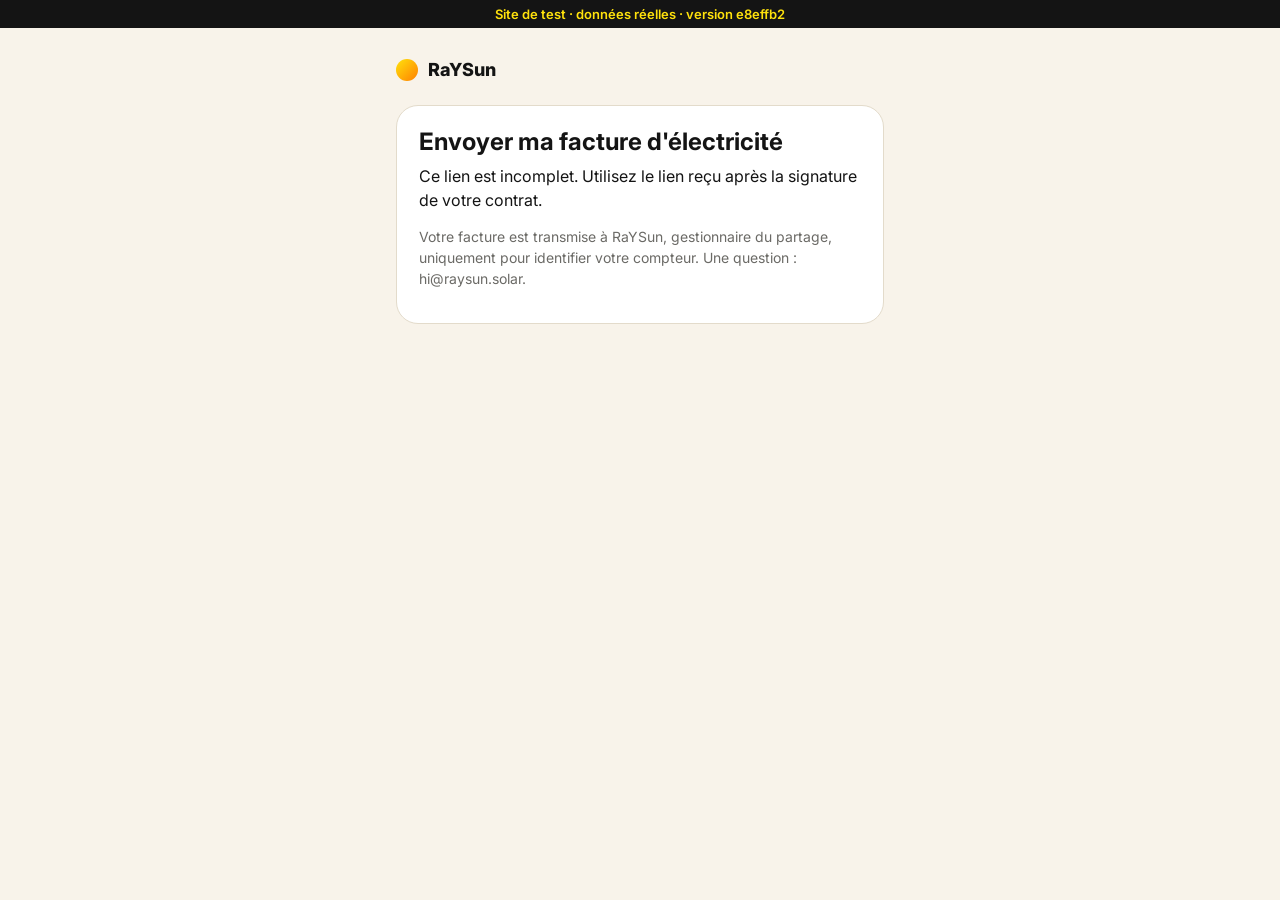
<file: facture.html>
<!doctype html>
<html lang="fr">
<head>
<meta charset="utf-8">
<meta name="viewport" content="width=device-width, initial-scale=1">
<meta name="robots" content="noindex">
<title>Envoyer ma facture d'électricité · RaYSun</title>
<link rel="preconnect" href="https://fonts.googleapis.com">
<link href="https://fonts.googleapis.com/css2?family=Inter:wght@400;600;700;800&display=swap" rel="stylesheet">
<style>
  :root { --bg: #F8F3EA; --ink: #141414; --line: #E3DBCB; --accent: #C8742A; --muted: #6B6A66; }
  * { box-sizing: border-box; }
  body { margin: 0; background: var(--bg); color: var(--ink); font: 16px/1.5 Inter, system-ui, sans-serif; }
  main { max-width: 520px; margin: 0 auto; padding: 28px 16px 60px; }
  .brand { display: flex; align-items: center; gap: 10px; font-weight: 800; font-size: 18px; margin-bottom: 22px; }
  .sun { width: 22px; height: 22px; border-radius: 50%; background: linear-gradient(135deg, #FFE20C, #FF8001); }
  .card { background: #fff; border: 1px solid var(--line); border-radius: 22px; padding: 22px; }
  h1 { font-size: 24px; line-height: 1.15; margin: 0 0 8px; }
  p { margin: 0 0 12px; } .muted { color: var(--muted); font-size: 14px; }
  label { display: block; font-size: 14px; font-weight: 600; margin-top: 14px; }
  input { width: 100%; margin-top: 5px; padding: 11px 12px; border: 1px solid var(--line); border-radius: 12px; font: inherit; background: #fff; }
  input:focus { outline: 2px solid #FF8001; outline-offset: -1px; }
  button { margin-top: 20px; width: 100%; border: 0; border-radius: 999px; padding: 13px 18px; font: inherit; font-weight: 700; background: var(--ink); color: #fff; cursor: pointer; }
  button:disabled { opacity: .6; cursor: default; }
  #msg { margin-top: 14px; font-size: 14px; } #msg.error { color: #B83A2C; }
  .done { text-align: center; padding: 10px 0; } .done b { display: block; font-size: 20px; margin-bottom: 6px; }
</style>
</head>
<body><div style="background:#141414;color:#FFE20C;font:600 13px Inter,system-ui,sans-serif;text-align:center;padding:6px 12px">Site de test · données réelles · version e8effb2</div>
<main>
  <div class="brand"><span class="sun" aria-hidden="true"></span>RaYSun</div>
  <div class="card">
    <div id="form-box">
      <h1>Envoyer ma facture d'électricité</h1>
      <p id="intro">Pour activer votre partage d'énergie, nous avons besoin de votre dernière facture d'électricité : le code EAN de votre logement y figure. Vous n'avez rien d'autre à remplir.</p>
      <form id="f" novalidate>
        <label>Votre dernière facture (PDF ou photo, 10 Mo au plus)
          <input name="fichier" type="file" required accept=".pdf,.jpg,.jpeg,.png,.webp,.heic,.heif,application/pdf,image/*"></label>
        <button type="submit">Envoyer ma facture</button>
        <p id="msg" role="status"></p>
      </form>
      <p class="muted" style="margin-top:14px">Votre facture est transmise à RaYSun, gestionnaire du partage, uniquement pour identifier votre compteur. Une question : hi@raysun.solar.</p>
    </div>
    <div id="done" class="done" hidden><b>Merci, votre facture est bien arrivée.</b><p class="muted">Vous pouvez fermer cette page. Nous revenons vers vous dès que votre partage est activé.</p></div>
  </div>
</main>
<script src="config.js"></script>
<script>
  // Page publique : la campagne vient de l'adresse (facture.html?c=residence-brillant).
  const campagne = new URLSearchParams(location.search).get('c') || '';
  const f = document.getElementById('f'), msg = document.getElementById('msg'), btn = f.querySelector('button');
  const fail = (t) => { msg.className = 'error'; msg.textContent = t; };
  if (!campagne) { f.hidden = true; document.getElementById('intro').textContent = 'Ce lien est incomplet. Utilisez le lien reçu après la signature de votre contrat.'; }
  f.addEventListener('submit', async (e) => {
    e.preventDefault();
    const file = f.fichier.files[0];
    if (!file) return fail('Joignez votre facture.');
    if (file.size > 10 * 1024 * 1024) return fail('Fichier trop lourd : 10 Mo au plus.');
    const body = new FormData(f); body.set('campagne', campagne);
    btn.disabled = true; msg.className = ''; msg.textContent = 'Envoi en cours…';
    try {
      const res = await fetch(window.CITYWATT_CONFIG.supabaseUrl + '/functions/v1/amb-facture-depot', { method: 'POST', body });
      const j = await res.json().catch(() => ({}));
      if (!res.ok || !j.ok) throw new Error(j.error || 'Le dépôt a échoué. Réessayez dans un instant.');
      document.getElementById('form-box').hidden = true; document.getElementById('done').hidden = false;
    } catch (err) { fail(err.message); btn.disabled = false; }
  });
</script>
</body>
</html>
</file>
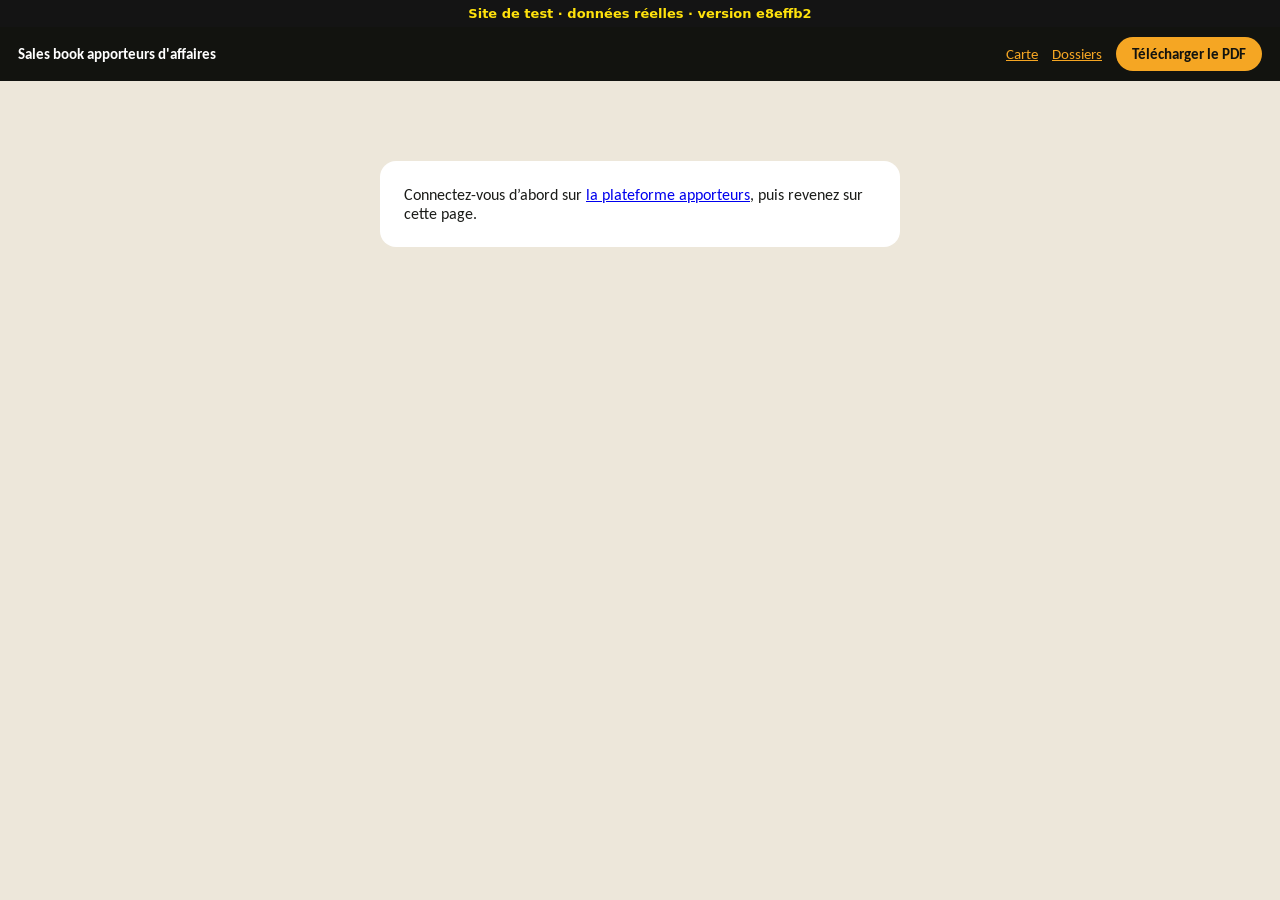
<file: salesbook.html>
<!doctype html>
<html lang="fr">
<head>
<meta charset="utf-8">
<meta name="viewport" content="width=device-width, initial-scale=1">
<title>Sales book apporteurs d'affaires · RaYSun</title>
<link rel="preconnect" href="https://fonts.googleapis.com">
<link href="https://fonts.googleapis.com/css2?family=Carlito:wght@400;700&display=swap" rel="stylesheet">
<!-- Page générée par le script du sales book : le contenu des diapositives est le même que le PDF.
 -->
<style>

@page { size: 960px 540px; margin: 0; }
* { box-sizing: border-box; }
html, body { margin: 0; padding: 0; }
body { font-family: Carlito, Calibri, sans-serif; color: #1B1C19; -webkit-print-color-adjust: exact; print-color-adjust: exact; }
:root { --or: #D98C0F; --bleu: #3D6FA8; --noir: #12130F; --creme: #FAF6EC; --gris: #6A6A64; --trait: #E6DFCF; }
.s { width: 960px; height: 540px; position: relative; overflow: hidden; page-break-after: always; padding: 34px 44px 40px; background: #fff; }
.s.c { background: var(--creme); }
.tag { display: inline-block; font-size: 10.5px; letter-spacing: .14em; text-transform: uppercase; font-weight: 700; color: var(--or); border: 1px solid var(--or); border-radius: 99px; padding: 2px 10px; }
.tag.b { color: var(--bleu); border-color: var(--bleu); }
h1 { font-size: 27px; line-height: 1.12; margin: 8px 0 14px; font-weight: 700; letter-spacing: -.01em; }
h1 em { font-style: normal; color: var(--or); }
h3 { font-size: 15px; margin: 0 0 4px; }
p, li { font-size: 13.5px; line-height: 1.4; margin: 0 0 6px; }
ul { margin: 0; padding-left: 16px; } li::marker { color: var(--or); }
.small { font-size: 11.5px; color: var(--gris); }
.foot { position: absolute; left: 44px; right: 44px; bottom: 14px; display: flex; justify-content: space-between; font-size: 10px; color: var(--gris); }
.grid { display: grid; gap: 14px; }
.g2 { grid-template-columns: 1fr 1fr; } .g3 { grid-template-columns: repeat(3, 1fr); } .g4 { grid-template-columns: repeat(4, 1fr); }
.card { background: #fff; border: 1px solid var(--trait); border-radius: 12px; padding: 12px 14px; }
.s:not(.c) .card { background: var(--creme); }
.card.o { border-color: var(--or); border-width: 1.5px; }
.card.b { border-color: var(--bleu); border-width: 1.5px; }
.num { font-size: 13px; font-weight: 700; color: var(--or); letter-spacing: .04em; }
.num.b { color: var(--bleu); }
.kpi b { display: block; font-size: 30px; line-height: 1; color: var(--or); } .kpi span { font-size: 12px; color: var(--gris); }
table { border-collapse: collapse; width: 100%; } th, td { text-align: left; font-size: 12.5px; padding: 5px 8px; border-bottom: 1px solid var(--trait); vertical-align: top; line-height: 1.35; }
th { font-size: 10.5px; text-transform: uppercase; letter-spacing: .08em; color: var(--gris); }
.split { display: grid; grid-template-columns: 330px 1fr; gap: 22px; align-items: start; }
.split.w { grid-template-columns: 290px 1fr; }
.shot { border: 1px solid var(--trait); border-radius: 10px; overflow: hidden; box-shadow: 0 6px 18px rgba(18,19,15,.12); background: #fff; }
.shot img { display: block; width: 100%; }
.legend { font-size: 10.5px; color: var(--gris); margin-top: 5px; }
.step { display: grid; grid-template-columns: 26px 1fr; gap: 8px; margin-bottom: 9px; }
.step i { font-style: normal; width: 22px; height: 22px; border-radius: 50%; background: var(--bleu); color: #fff; font-size: 12px; font-weight: 700; display: grid; place-items: center; }
.step p { margin: 0; }
.pill { display: inline-block; background: var(--noir); color: #fff; border-radius: 99px; padding: 7px 16px 7px 10px; font-size: 13px; font-weight: 700; }
.pill::before { content: ""; display: inline-block; width: 10px; height: 10px; border-radius: 50%; background: var(--or); margin-right: 8px; }
.big h1 { font-size: 30px; margin-bottom: 18px; } .big p, .big li { font-size: 15.5px; } .big h3 { font-size: 17px; margin-bottom: 6px; } .big .small { font-size: 13px; }
.big .card { padding: 15px 17px; } .big th, .big td { font-size: 14.5px; padding: 9px 10px; } .big .grid { gap: 16px; } .big .kpi b { font-size: 38px; } .big .kpi span { font-size: 13.5px; } .big .num { font-size: 14px; }
.big .step p { font-size: 15.5px; } .big .step { margin-bottom: 12px; }
/* couverture et intercalaires */
.dark { background: var(--noir); color: #fff; padding: 0; }
.dark .circle { position: absolute; right: -120px; top: -90px; width: 520px; height: 520px; border-radius: 50%; background: radial-gradient(circle at 35% 35%, #F5A623, #D98C0F 70%); }
.dark .in { position: absolute; left: 54px; top: 0; bottom: 0; width: 560px; display: flex; flex-direction: column; justify-content: center; }
.dark h1 { font-size: 44px; color: #fff; margin: 18px 0 12px; } .dark p { font-size: 16px; color: #D9D5CB; }
.dark .logo { width: 150px; }
.dark .meta { position: absolute; left: 54px; bottom: 26px; font-size: 11.5px; color: #A9A69C; }
.part .circle { right: auto; left: -160px; top: 60px; width: 420px; height: 420px; }
.part .in { left: 330px; }
.part .n { font-size: 15px; letter-spacing: .16em; text-transform: uppercase; color: #F5A623; font-weight: 700; }
.ph { border-radius: 12px; overflow: hidden; position: relative; } .ph img { display: block; width: 100%; height: 100%; object-fit: cover; }
.credit { font-size: 8.5px; color: var(--gris); margin-top: 3px; }
.logo-card { background: #fff; border: 1px solid var(--trait); border-radius: 10px; height: 54px; display: grid; place-items: center; } .logo-card img { max-height: 34px; max-width: 150px; }
.region { border: 1.5px dashed var(--or); border-radius: 14px; padding: 12px; background: #fff; }
.bars { display: flex; align-items: flex-end; gap: 22px; height: 150px; padding: 0 10px; border-bottom: 2px solid var(--noir); }
.bars div { flex: 1; background: var(--or); border-radius: 6px 6px 0 0; position: relative; } .bars b { position: absolute; top: -20px; left: 0; right: 0; text-align: center; font-size: 14px; }
.barl { display: flex; gap: 22px; padding: 4px 10px 0; } .barl span { flex: 1; text-align: center; font-size: 12.5px; font-weight: 700; }
.bigk { border-left: 4px solid var(--or); padding-left: 12px; margin-bottom: 14px; } .bigk b { display: block; font-size: 30px; line-height: 1.05; } .bigk span { font-size: 13px; color: var(--gris); }
.quote { background: var(--creme); border-left: 4px solid var(--bleu); border-radius: 0 10px 10px 0; padding: 9px 12px; font-size: 13.5px; line-height: 1.4; margin-bottom: 8px; }
.tl { display: grid; grid-template-columns: repeat(4, 1fr); gap: 12px; } .tl .shot { height: 190px; } .tl .shot img { width: 100%; }
.big table.serre td { padding: 6px 10px; font-size: 14px; } .big table.serre th { padding: 4px 10px; }
.live { margin: 4px 0 0; text-align: center; font-size: 12px; color: var(--bleu); font-weight: 700; }

/* --- Affichage à l'écran : diapositives mises à l'échelle de la fenêtre --- */
body { background: #EDE7DA; }
.bar { position: sticky; top: 0; z-index: 10; background: #12130F; color: #fff; display: flex; gap: 14px; align-items: center; flex-wrap: wrap; padding: 10px 18px; font-size: 15px; }
.bar b { margin-right: auto; } .bar a { color: #F5A623; }
.bar button { font: inherit; font-weight: 700; border: 0; border-radius: 99px; padding: 8px 16px; background: #F5A623; color: #12130F; cursor: pointer; }
.bar .maj { color: #BDB8AE; font-size: 13px; }
#deck { width: calc(960px * var(--k, 1)); margin: 18px auto 40px; }
#deck .s { transform-origin: top left; transform: scale(var(--k, 1)); margin-bottom: calc(540px * (var(--k, 1) - 1) + 14px); box-shadow: 0 4px 18px rgba(18,19,15,.18); border-radius: 6px; }
#gate { max-width: 520px; margin: 80px auto; background: #fff; border-radius: 16px; padding: 24px; font-size: 16px; }
@media print {
  body { background: #fff; } .bar, #gate { display: none !important; }
  #deck { width: 960px; margin: 0; } #deck .s { transform: none; margin: 0; box-shadow: none; border-radius: 0; }
}
</style>
</head>
<body><div style="background:#141414;color:#FFE20C;font:600 13px Inter,system-ui,sans-serif;text-align:center;padding:6px 12px">Site de test · données réelles · version e8effb2</div>
<div class="bar" id="bar" hidden><b>Sales book apporteurs d'affaires</b><a href="./">Carte</a><a href="dossiers.html">Dossiers</a><button type="button" id="pdf">Télécharger le PDF</button></div>
<div id="gate">Chargement…</div>
<div id="deck" hidden>


<section class="s dark"><div class="circle"></div><div class="in">
  <img class="logo" src="salesbook/logo-blanc.svg" alt="RaYSun">
  <h1>Sales book<br>apporteurs d'affaires</h1>
  <p>RaYSun et ses services, puis le mode d'emploi de la plateforme apporteurs, écran par écran.</p>
</div><div class="meta">Version 6 du 24/11/2026 · Version bêta de la plateforme · Document réservé aux apporteurs d'affaires de RaYSun</div></section>

<section class="s c big"><span class="tag">Sommaire</span><h1>Deux parties, <em>un seul objectif</em> : vous rendre autonome</h1>
<div class="grid g2" style="margin-top:6px">
  <div class="card o"><div class="num">PARTIE 1</div><h3 style="font-size:18px;margin:4px 0 8px">RaYSun et ses services</h3>
    <ul><li>Qui est RaYSun</li><li>Communauté d'énergie et opération de partage</li><li>Energilia et les trois voies d'entrée</li><li>Ce que gagne le client</li><li>Qui cibler, quoi dire, quoi éviter</li><li>Le parcours d'un dossier et votre rôle</li><li>Répondre aux objections</li></ul></div>
  <div class="card b"><div class="num b">PARTIE 2</div><h3 style="font-size:18px;margin:4px 0 8px">La plateforme apporteurs</h3>
    <ul><li>Accès et deux espaces : la carte et vos dossiers</li><li>La règle d'or : enregistrer avant de contacter</li><li>Chercher des entreprises autour d'un point</li><li>Créer la fiche et l'ajouter à vos dossiers</li><li>Proposer un lieu</li><li>Suivre vos dossiers et discuter avec RaYSun</li><li>Commissions, classement et support</li></ul></div>
</div><div class="foot"><span>RaYSun · Sales book apporteurs d'affaires</span><span class="pn"></span></div></section>

<section class="s dark part"><div class="circle"></div><div class="in"><div class="n">Partie 1</div><h1>RaYSun<br>et ses services</h1><p>Ce qu'il faut savoir pour présenter l'offre en deux minutes et ouvrir une porte.</p></div></section>

<section class="s big"><span class="tag">Qui est RaYSun</span><h1>Bureau d'études et <em>gestionnaire de communautés d'énergie</em></h1>
<div class="split" style="grid-template-columns:1fr 1fr">
  <div><p>RaYSun conçoit, monte et gère des communautés d'énergie et des opérations de partage d'énergie pour des entreprises, des industries, des communes et des copropriétés, dans les trois Régions belges.</p>
    <div class="card" style="margin-top:6px;padding:10px 15px"><h3>Deux métiers</h3><ul><li><b>Études et conseil</b> : études de communautés d'énergie, simulations au quart d'heure, conseil technique et juridique.</li><li><b>Mise en place et gestion</b> : autorisations, contrats, facturation, entrées et sorties de membres, relations avec les gestionnaires de réseau, les régulateurs et les fournisseurs.</li></ul></div>
    <p style="margin-top:8px;font-size:14.5px"><b>La promesse :</b> réduire la facture d'électricité tout en consommant une électricité verte, produite localement, à un prix stable dans le temps.</p></div>
  <div class="grid g2">
    <div class="card kpi" style="padding:10px 14px"><b>15</b><span>opérations de partage présentées sur raysun.solar</span></div>
    <div class="card kpi" style="padding:10px 14px"><b>16,5 GWh</b><span>d'énergie partagée par an sur ces 15 réalisations</span></div>
    <div class="card kpi" style="padding:10px 14px"><b>334</b><span>points de fourniture dans 102 communes</span></div>
    <div class="card kpi" style="padding:10px 14px"><b>26 %</b><span>de réduction moyenne sur la facture</span></div>
    <div style="grid-column:1/-1"><div class="ph" style="height:78px"><img src="salesbook/storm-i-002.webp"></div><div class="credit">Chiffres : page « Nos réalisations » de raysun.solar, septembre 2026. Photo : DomainHertogh, Wikimedia Commons, CC BY 4.0.</div></div>
  </div>
</div><div class="foot"><span>RaYSun · Sales book apporteurs d'affaires</span><span class="pn"></span></div></section>

<section class="s"><span class="tag">Comprendre en 30 secondes</span><h1>Qu'est-ce qu'une <em>communauté d'énergie</em> ?</h1>
<div class="split" style="grid-template-columns:270px 1fr">
  <div><p style="font-size:15px">Des producteurs vendent leur surplus à des consommateurs voisins, par le réseau existant.</p>
    <div class="card o" style="margin-top:10px"><div class="num">01</div><h3>Le producteur</h3><p style="margin:0">Surplus vendu 60 à 70 €/MWh, contre 20 à 45.</p></div>
    <div class="card" style="margin-top:10px"><div class="num">02</div><h3>Le consommateur</h3><p style="margin:0">Prix stable, 26 % de moins en moyenne.</p></div>
    <div class="card" style="margin-top:10px"><div class="num">03</div><h3>Aucun investissement</h3><p style="margin:0">Même fournisseur, même compteur.</p></div></div>
  <div><img src="salesbook/storm-i-009.webp" style="width:100%;display:block"><div class="credit">Schéma de la présentation commerciale RaYSun.</div></div>
</div><div class="foot"><span>RaYSun · Sales book apporteurs d'affaires</span><span class="pn"></span></div></section>

<section class="s c"><span class="tag">Les communautés</span><h1>Une communauté par Région, <em>gérée par RaYSun</em></h1>
<p style="font-size:14.5px">Chaque communauté héberge plusieurs opérations de partage, indépendantes entre elles.</p>
<div class="grid g3" style="margin-top:12px">
  <div class="region"><div class="logo-card"><img src="salesbook/storm-citywatt.webp" alt="CityWatt"></div>
    <div class="card o" style="margin-top:10px;display:flex;gap:10px;align-items:center"><img src="salesbook/storm-energilia.webp" style="height:44px"><div><h3 style="margin:0">Energilia Brussels</h3><span class="small">l'opération ouverte</span></div></div>
    <p style="margin:10px 0 0;text-align:center"><b>Bruxelles</b> · 72 membres · 12 692 MWh</p></div>
  <div class="region"><div class="logo-card"><img src="salesbook/storm-wallowatt.webp" alt="WalloWatt"></div>
    <div class="card o" style="margin-top:10px;display:flex;gap:10px;align-items:center"><img src="salesbook/storm-energilia.webp" style="height:44px"><div><h3 style="margin:0">Energilia Wallonie</h3><span class="small">l'opération ouverte</span></div></div>
    <p style="margin:10px 0 0;text-align:center"><b>Wallonie</b> · 106 membres · 11 249 MWh/an</p></div>
  <div class="region"><div class="logo-card"><img src="salesbook/storm-samenwatt.webp" alt="SamenWatt"></div>
    <div class="card" style="margin-top:10px;height:66px;display:flex;align-items:center"><div><h3 style="margin:0">3 opérations dédiées</h3><span class="small">Facq Vlaanderen, Wanele, FICO Energy</span></div></div>
    <p style="margin:10px 0 0;text-align:center"><b>Flandre</b> · 45 membres · 2 512 MWh/an</p></div>
</div>
<p class="small" style="margin-top:10px;text-align:center">Bruxelles : consommation totale des membres d'Energilia Brussels, partagée et résiduelle, d'après My Community. Wallonie et Flandre : volumes annuels des réalisations présentées sur raysun.solar. Un compteur n'appartient qu'à une seule opération.</p><div class="foot"><span>RaYSun · Sales book apporteurs d'affaires</span><span class="pn"></span></div></section>

<section class="s c big"><span class="tag">Le principe</span><h1>Communauté d'énergie et <em>opération de partage</em> : deux choses différentes</h1>
<div class="grid g3">
  <div class="card"><div class="num">01</div><h3>La communauté d'énergie</h3><p>Une entité juridique, le plus souvent une ASBL. RaYSun en est le gestionnaire, les membres gardent la décision.</p><p class="small">CityWatt à Bruxelles, WalloWatt en Wallonie, SamenWatt en Flandre.</p></div>
  <div class="card"><div class="num">02</div><h3>L'opération de partage</h3><p>Un groupe de producteurs et de consommateurs, logé dans une communauté, qui échangent réellement l'énergie selon une clé de répartition.</p><p class="small">Une communauté peut héberger plusieurs opérations, sans lien entre elles.</p></div>
  <div class="card o"><div class="num">03</div><h3>Energilia</h3><p>La marque des opérations de partage ouvertes à tous : <b>Energilia Brussels</b> (dans CityWatt) et <b>Energilia Wallonie</b> (dans WalloWatt).</p><p class="small">On dit « opération de partage d'énergie », pas « communauté ».</p></div>
</div>
<div class="card b" style="margin-top:14px"><p style="margin:0"><b>La règle à retenir :</b> un compteur (code EAN) n'appartient qu'à une seule opération de partage à la fois, à l'injection comme au prélèvement. Le client garde son fournisseur pour le complément, et son compteur. Seul prérequis technique : un compteur communicant.</p></div>
<div class="foot"><span>RaYSun · Sales book apporteurs d'affaires</span><span class="pn"></span></div></section>

<section class="s big"><span class="tag">La valeur pour le client</span><h1>Ce que gagne le client, <em>sans investir</em></h1>
<div class="grid g2">
  <div class="card o"><h3>Le consommateur</h3><ul><li>Une réduction moyenne de 26 % sur la facture.</li><li>Un prix stable dans le temps.</li><li>Une électricité locale et renouvelable.</li><li>Une attestation annuelle, utile pour le reporting RSE.</li></ul></div>
  <div class="card b"><h3>Le producteur</h3><ul><li>Son surplus vendu 60 à 70 €/MWh, au lieu de 20 à 45 €/MWh au fournisseur.</li><li>Une entreprise déjà équipée de panneaux n'est pas un prospect perdu : c'est un producteur potentiel.</li><li>Un prosumer signe les deux contrats : achat et vente.</li></ul></div>
</div>
<div class="grid g4" style="margin-top:14px">
  <div class="card"><h3>Pas d'investissement</h3><p class="small">Ni travaux, ni structure juridique à créer.</p></div>
  <div class="card"><h3>Pas de changement de fournisseur</h3><p class="small">Il reste pour le complément.</p></div>
  <div class="card"><h3>Pas de frais d'entrée</h3><p class="small">Ni abonnement fixe, ni minimum, ni indemnité de sortie.</p></div>
  <div class="card"><h3>RaYSun s'occupe de tout</h3><p class="small">Administratif, juridique, régulateur, suivi, facturation.</p></div>
</div>
<p class="small" style="margin-top:10px">Chaque membre suit ses volumes partagés et ses factures sur la plateforme My Community. Arguments validés par RaYSun ; ne pas promettre d'autre chiffre.</p>
<div class="foot"><span>RaYSun · Sales book apporteurs d'affaires</span><span class="pn"></span></div></section>

<section class="s c"><span class="tag">Exemples</span><h1>Trois exemples <em>pour expliquer le gain</em></h1>
<div class="grid g3">
  <div class="card o"><div class="num">EXEMPLE 1 · LE CONSOMMATEUR</div><h3 style="margin-top:4px">Comment se lit la facture</h3>
    <p>Une entreprise consomme <b>100 MWh</b> par an, dont <b>30 MWh</b> viennent du partage.</p>
    <ul><li>70 MWh restent facturés par son fournisseur.</li><li>30 MWh sont facturés par la communauté, à un prix stable.</li></ul>
    <p class="small" style="margin-top:6px">Exemple pédagogique : la part partagée dépend du profil de chaque site.</p></div>
  <div class="card b"><div class="num b">EXEMPLE 2 · LE PRODUCTEUR</div><h3 style="margin-top:4px">Un surplus mieux valorisé</h3>
    <p>Un site injecte <b>3 GWh</b> par an sur le réseau.</p>
    <ul><li>Environ deux tiers sont valorisés dans le partage : 2 GWh.</li><li>Jusqu'à 65 €/MWh, contre environ 25 €/MWh au fournisseur.</li><li>Soit un gain d'environ <b>80 000 € par an</b>.</li></ul>
    <p class="small" style="margin-top:6px">Ordre de grandeur donné à un prospect ; la simulation fixe le chiffre réel.</p></div>
  <div class="card"><div class="num">EXEMPLE 3 · UN ZONING</div><h3 style="margin-top:4px">Zoning de Hannut, 8 entreprises</h3>
    <p>Résultats mesurés sur les compteurs :</p>
    <ul><li>De juin à août 2026 : <b>33,4 %</b> de la consommation couverte par le partage.</li><li>De mars à août 2026 : un gain de <b>2 228 €</b>, soit 89 € par MWh partagé.</li></ul>
    <p class="small" style="margin-top:6px">Des petites entreprises voisines suffisent pour démarrer.</p></div>
</div>
<div class="card" style="margin-top:14px"><p style="margin:0"><b>À retenir pour vos rendez-vous :</b> ces exemples servent à expliquer le mécanisme. N'annoncez jamais un gain à un prospect avant sa simulation : demandez sa facture.</p></div><div class="foot"><span>RaYSun · Sales book apporteurs d'affaires</span><span class="pn"></span></div></section>

<section class="s c big"><span class="tag">Les offres</span><h1>Trois voies d'entrée, <em>de la plus légère à la plus complète</em></h1>
<table class="serre"><tr><th style="width:27%">Voie</th><th>Ce que fait le client</th><th style="width:26%">Délai indicatif</th></tr>
<tr><td><b>1. Rejoindre Energilia</b><br><span class="small">« Rejoindre, c'est signer, pas fonder. »</span></td><td>Il signe un contrat d'achat ou de vente d'électricité locale (les deux s'il est prosumer). Rien à créer. Rejoindre Energilia est gratuit. C'est le cas le plus courant pour un apporteur.</td><td>Quelques jours à Bruxelles ; environ 4 mois en Wallonie ; un mois au maximum en Flandre</td></tr>
<tr><td><b>2. Une opération dédiée</b><br><span class="small">dans CityWatt, WalloWatt ou SamenWatt</span></td><td>Une opération réservée à ses sites, à son zoning ou à sa commune.</td><td>Environ 4 mois en Wallonie ; un mois au maximum en Flandre</td></tr>
<tr><td><b>3. Sa propre communauté</b></td><td>Une nouvelle entité juridique, ses statuts, son agrément, et une première opération. Voies 2 et 3 : chiffrage au cas par cas par RaYSun.</td><td>8 à 10 mois en Wallonie ; un mois au maximum en Flandre</td></tr></table>
<div class="grid g3" style="margin-top:8px">
  <div class="card" style="padding:9px 14px"><h3>Multi-sites</h3><p class="small">Une entreprise partage sa production entre ses sites. Exemple : Brasserie du Bocq.</p></div>
  <div class="card" style="padding:9px 14px"><h3>Un territoire</h3><p class="small">Entreprises et communes d'un même territoire. Exemples : Hannut, Rixensart, Auderghem.</p></div>
  <div class="card" style="padding:9px 14px"><h3>Propriétaire et locataires</h3><p class="small">Un toit sans consommation alimente les locataires. Exemples : BuzzyPark, Fico.</p></div>
</div>

<div class="foot"><span>RaYSun · Sales book apporteurs d'affaires</span><span class="pn"></span></div></section>

<section class="s"><span class="tag">Grille tarifaire · Energilia</span><h1>Les prix d'Energilia, <em>identiques dans les trois Régions</em></h1>
<div class="grid g3" style="gap:12px">
  <div class="card o" style="padding:10px 14px"><div class="num">LE CONSOMMATEUR</div>
    <div style="margin-top:4px"><b style="font-size:38px;color:var(--or);line-height:1">97 €</b></div><p style="margin:2px 0 6px">par MWh partagé, hors TVA</p>
    <ul><li>Même prix à Bruxelles, en Wallonie et en Flandre, quel que soit le volume.</li><li>ASBL, ONG et B Corp, sur présentation de dossier : 90 €/MWh.</li><li>Aucun frais de mise en place pour rejoindre Energilia.</li></ul></div>
  <div class="card b" style="padding:10px 14px"><div class="num b">LE PRODUCTEUR · PRIX D'ACHAT</div>
    <table style="margin-top:4px"><tr><th>Formule</th><th style="text-align:right">Brut (€/MWh)</th></tr>
    <tr><td>Offre variable</td><td style="text-align:right">60,00</td></tr><tr><td>Prix fixe 1 an</td><td style="text-align:right">62,50</td></tr><tr><td>Prix fixe 3 ans</td><td style="text-align:right">65,00</td></tr><tr><td>Prix fixe 5 ans</td><td style="text-align:right">67,50</td></tr><tr><td>Prix fixe 10 ans et plus</td><td style="text-align:right">70,00</td></tr></table>
    <p class="small" style="margin:6px 0 0">Prix payé pour l'injection partagée, identique dans les trois Régions.</p></div>
  <div class="card" style="padding:10px 14px"><div class="num">FRAIS DE GESTION DU PRODUCTEUR</div>
    <table style="margin-top:4px"><tr><th>Volume partagé par an</th><th style="text-align:right">€/MWh</th></tr>
    <tr><td>Moins de 100 MWh</td><td style="text-align:right">8</td></tr><tr><td>100 à 250 MWh</td><td style="text-align:right">7</td></tr><tr><td>250 à 500 MWh</td><td style="text-align:right">6</td></tr><tr><td>500 MWh et plus</td><td style="text-align:right">5</td></tr></table>
    <p style="margin:6px 0 0;font-size:12.5px">Déduits à la source. <b>Exemple :</b> prix fixe 5 ans, 300 MWh par an : 67,50 − 6 = <b>61,50 €/MWh net</b>.</p></div>
</div>
<div class="grid g3" style="gap:12px;margin-top:12px">
  <div class="card" style="padding:9px 14px"><h3>À ajouter sur ces prix</h3><p style="margin:0;font-size:13px">Dans les trois Régions, les frais de réseau, de transport et les taxes s'ajoutent au prix de l'énergie partagée.</p></div>
  <div class="card" style="padding:9px 14px"><h3>L'avantage de Bruxelles</h3><p style="margin:0;font-size:13px">La cotisation sur l'énergie verte, environ 26 €/MWh, n'est pas due sur l'énergie partagée : un gros avantage pour le consommateur bruxellois.</p></div>
  <div class="card" style="padding:9px 14px"><h3>En Flandre</h3><p style="margin:0;font-size:13px">Le mécanisme est différent : un forfait mensuel basé sur la simulation, régularisé en fin d'année. Il aboutit au même résultat.</p></div>
</div><div class="foot"><span>RaYSun · Sales book apporteurs d'affaires</span><span class="pn"></span></div></section>

<section class="s"><span class="tag">Un exemple · mesuré, pas des promesses</span><h1>Un exemple : <em>Energilia Brussels</em></h1>
<p style="font-size:14.5px">Résultats mesurés sur les compteurs, d'octobre 2024 à fin septembre 2026 (My Community).</p>
<div class="grid" style="grid-template-columns:250px 1fr 250px;gap:22px;margin-top:10px;align-items:start">
  <div><div class="ph" style="height:300px"><img src="salesbook/storm-i-036.webp"></div><div class="credit">Photo : MouseLord, Wikimedia Commons, CC BY-SA.</div></div>
  <div class="card"><h3>Électricité partagée par année (MWh)</h3>
    <div class="bars" style="margin-top:30px"><div style="height:1%"><b>4,2</b></div><div style="height:35%"><b>923,8</b></div><div style="height:100%"><b>2 652,8</b></div></div>
    <div class="barl"><span>2024</span><span>2025</span><span>2026</span></div>
    <p class="small" style="margin-top:8px">2024 : à partir d'octobre. 2026 : janvier à septembre.</p></div>
  <div><div class="bigk"><b>3 581 MWh</b><span>partagés</span></div><div class="bigk"><b>28,2 %</b><span>des besoins des consommateurs couverts</span></div><div class="bigk"><b>58,5 %</b><span>de l'injection des producteurs valorisée</span></div>
    <p class="small">Membres à citer : Delhaize, Thon Hotels, Dott, Facq, Médecins Sans Frontières, Oxfam.</p></div>
</div><div class="foot"><span>RaYSun · Sales book apporteurs d'affaires</span><span class="pn"></span></div></section>

<section class="s c"><span class="tag">Ils partagent déjà</span><h1>Des références <em>pour chaque type de prospect</em></h1>
<div class="grid g3">
  <div class="card" style="padding:10px"><div class="ph" style="height:140px"><img src="salesbook/storm-i-028.webp"></div><h3 style="margin-top:8px">Heidelberg Materials</h3><p class="small">Une opération dédiée entre les sites du groupe et leurs partenaires.</p><p style="margin:4px 0 0;color:var(--or);font-weight:700">15 membres · 3 849 MWh/an</p></div>
  <div class="card" style="padding:10px"><div class="ph" style="height:140px"><img src="salesbook/storm-i-030.webp"></div><h3 style="margin-top:8px">Facq</h3><p class="small">Un même groupe multi-sites, présent dans les trois Régions.</p><p style="margin:4px 0 0;color:var(--or);font-weight:700">Un seul interlocuteur</p></div>
  <div class="card" style="padding:10px"><div class="ph" style="height:140px"><img src="salesbook/storm-i-012.webp"></div><h3 style="margin-top:8px">Brasserie du Bocq</h3><p class="small">Première opération multi-sites en Wallonie, démarrée fin mai 2025.</p><p style="margin:4px 0 0;color:var(--or);font-weight:700">167,3 MWh partagés en 12 mois</p></div>
</div>
<table style="margin-top:8px"><tr><th style="width:24%">Votre prospect est</th><th>Références à citer</th></tr>
<tr><td><b>Une entreprise bruxelloise</b></td><td>Delhaize, Thon Hotels, Dott, Facq, Savonneries Bruxelloises</td></tr>
<tr><td><b>Une association</b></td><td>Médecins Sans Frontières, Médecins du Monde, Amnesty International, Oxfam</td></tr>
<tr><td><b>Une commune, un zoning</b></td><td>Rixensart, Auderghem, Hannut</td></tr></table>
<div class="credit">Photos d'illustration reprises de la présentation commerciale RaYSun.</div><div class="foot"><span>RaYSun · Sales book apporteurs d'affaires</span><span class="pn"></span></div></section>

<section class="s big"><span class="tag">Qui cibler</span><h1>Les bons prospects : <em>des professionnels avec une facture d'électricité</em></h1>
<div class="grid g2">
  <div><div class="card o"><h3>À démarcher</h3><ul><li>Bâtiments professionnels, entreprises et ASBL, quel que soit le niveau de consommation.</li><li>Priorité actuelle : <b>Bruxelles</b>, où Energilia Brussels manque de production.</li><li>Producteurs solaires : installations d'au moins 200 kWc en priorité.</li><li>Entreprises à plusieurs sites : un seul interlocuteur pour tous les sites.</li><li>Profil idéal de consommateur : une consommation stable, y compris l'été et le week-end.</li></ul></div></div>
  <div><div class="card"><h3>Hors cible</h3><ul><li>Particuliers et maisons individuelles.</li><li>Entreprises déjà membres ou déjà suivies : la plateforme vous le signale.</li></ul></div>
    <div class="card b" style="margin-top:12px"><h3>Le bon interlocuteur</h3><p>C'est la personne qui paie la facture d'électricité (le titulaire du code EAN), pas forcément le propriétaire du bâtiment.</p></div>
    <div class="card" style="margin-top:12px"><h3>Conseil de démarrage</h3><p>Commencez petit et multipliez les contacts : un e-mail puis un appel, auprès des petites entreprises et des ASBL de votre entourage.</p></div></div>
</div><div class="foot"><span>RaYSun · Sales book apporteurs d'affaires</span><span class="pn"></span></div></section>

<section class="s c big"><span class="tag">Le parcours</span><h1>D'un nom d'entreprise à un contrat : <em>qui fait quoi</em></h1>
<div class="grid g4">
  <div class="card o"><div class="num">01 · VOUS</div><h3>Enregistrer</h3><p class="small">Vous trouvez l'entreprise sur la carte et vous créez sa fiche. Elle entre dans vos dossiers.</p></div>
  <div class="card o"><div class="num">02 · VOUS</div><h3>Contacter</h3><p class="small">Appel, e-mail ou visite. Objectif : comprendre la situation et obtenir la dernière facture d'électricité avec la consommation annuelle.</p></div>
  <div class="card b"><div class="num b">03 · RAYSUN</div><h3>Simuler et proposer</h3><p class="small">RaYSun prépare la simulation et l'offre à partir de la facture. Si elles existent, les courbes au quart d'heure affinent le résultat.</p></div>
  <div class="card b"><div class="num b">04 · RAYSUN</div><h3>Signer et gérer</h3><p class="small">Le contrat est envoyé au client pour signature en ligne. RaYSun gère ensuite l'entrée dans l'opération et la facturation.</p></div>
</div>
<div class="grid g2" style="margin-top:14px">
  <div class="card"><h3>Pendant le premier contact</h3><ul><li>Une phrase sur RaYSun, puis une question ouverte sur la facture d'énergie.</li><li>Écouter : consommation, nombre de sites, qui décide.</li><li>Prochain pas : « Envoyez-moi votre dernière facture, je vous fais préparer une simulation personnalisée. »</li></ul></div>
  <div class="card"><h3>À ne pas faire</h3><ul><li>Calculer une économie pendant l'appel : la simulation est gratuite et sans engagement, elle vient ensuite.</li><li>Annoncer une consommation estimée au prospect : l'estimation peut être fausse.</li><li>Contacter une entreprise avant de l'avoir enregistrée.</li></ul></div>
</div><div class="foot"><span>RaYSun · Sales book apporteurs d'affaires</span><span class="pn"></span></div></section>

<section class="s"><span class="tag">Exemples</span><h1>Un appel et un e-mail <em>qui ouvrent la porte</em></h1>
<div class="grid g2">
  <div><h3>Exemple d'appel, en cinq temps</h3>
    <div class="step"><i>1</i><p><b>Se présenter en dix secondes :</b> « Bonjour, [prénom], je travaille avec RaYSun, qui gère des communautés d'énergie en Belgique. »</p></div>
    <div class="step"><i>2</i><p><b>L'accroche :</b> « Nous aidons des entreprises comme la vôtre à réduire leur facture d'électricité, de 26 % en moyenne, sans investissement. »</p></div>
    <div class="step"><i>3</i><p><b>La question ouverte :</b> « La maîtrise de vos coûts d'énergie est-elle un sujet pour vous en ce moment ? »</p></div>
    <div class="step"><i>4</i><p><b>Écouter et qualifier :</b> consommation, nombre de sites, qui décide.</p></div>
    <div class="step"><i>5</i><p><b>Le prochain pas :</b> « Envoyez-moi votre dernière facture, je vous fais préparer une simulation gratuite et sans engagement. »</p></div></div>
  <div><h3>Exemple de premier e-mail</h3>
    <div class="quote"><b>Objet :</b> Opportunité de partage d'énergie à [Ville]</div>
    <div class="quote">Connaissez-vous le modèle des communautés d'énergie ? Cela vous permet de réduire votre facture d'électricité tout en consommant de l'électricité verte produite localement à un prix stable dans le temps.</div>
    <div class="quote">Une communauté d'énergie est un regroupement d'entreprises, producteurs et consommateurs, qui échangent de l'énergie entre elles au niveau local.</div>
    <div class="quote">Quand seriez-vous disponible pour en discuter de vive voix ?</div>
    <p class="small">Vouvoiement, 110 à 150 mots, pas de chiffre de consommation, pas de mention du solaire dans un premier e-mail. À un producteur, on peut écrire que son surplus peut être racheté à un prix 2 à 3 fois supérieur à celui de son fournisseur.</p></div>
</div><div class="foot"><span>RaYSun · Sales book apporteurs d'affaires</span><span class="pn"></span></div></section>

<section class="s big"><span class="tag">Objections</span><h1>Les objections courantes et <em>la réponse recommandée</em></h1>
<table><tr><th style="width:30%">Objection</th><th>Réponse</th></tr>
<tr><td><b>« C'est quoi exactement, RaYSun ? »</b></td><td>Un gestionnaire de communautés d'énergie. Un peu comme un syndic d'immeuble : il gère l'entité qui permet aux membres d'échanger leur énergie.</td></tr>
<tr><td><b>« On a déjà un fournisseur. »</b></td><td>Vous le gardez. L'énergie partagée vient en complément, pour la part locale et renouvelable.</td></tr>
<tr><td><b>« C'est trop beau pour être vrai. »</b></td><td>Citer des membres actuels et les études de cas publiées (Brasserie du Bocq, Energilia Brussels) : des résultats mesurés, pas des promesses.</td></tr>
<tr><td><b>« L'économie sera trop faible. »</b></td><td>C'est un gain sans investissement et sans engagement de volume. La simulation personnalisée donnera le chiffre réel ; pour plusieurs sites, demander une simulation multi-sites.</td></tr>
<tr><td><b>« Je ne suis pas le décideur. »</b></td><td>Demander qui l'est, et proposer d'envoyer un document de présentation à faire suivre.</td></tr>
<tr><td><b>« Rappelez-moi dans quelques mois. »</b></td><td>Accepter, demander le meilleur créneau, et noter le rappel dans la discussion du dossier.</td></tr></table>
<p class="small" style="margin-top:8px">Références à citer selon l'interlocuteur. Entreprise bruxelloise : Delhaize, Thon Hotels, Dott, Facq. Association : Médecins Sans Frontières, Médecins du Monde, Amnesty International, Oxfam. Industriel wallon : Heidelberg Materials, Brasserie du Bocq. Commune : Rixensart, Auderghem, Hannut.</p>
<div class="foot"><span>RaYSun · Sales book apporteurs d'affaires</span><span class="pn"></span></div></section>

<section class="s dark part"><div class="circle"></div><div class="in"><div class="n">Partie 2</div><h1>La plateforme<br>apporteurs</h1><p>Trouver des entreprises, les enregistrer à votre nom, suivre vos dossiers et vos commissions.</p></div></section>

<section class="s c big"><span class="tag b">Accès</span><h1>Une connexion, <em>deux espaces</em></h1>
<div class="shot"><img src="salesbook/shots-8-entete.webp"></div><div class="legend">L'en-tête de la plateforme : votre nom, le passage entre la carte et vos dossiers, la déconnexion.</div>
<div class="grid g3" style="margin-top:14px">
  <div class="card"><h3>Se connecter</h3><p>Adresse : <b>citywatt-ambassadeurs.netlify.app</b></p><p class="small">Avec votre e-mail et votre mot de passe, ou par un lien de connexion reçu par e-mail. Mot de passe oublié : utilisez le lien de connexion, ou écrivez à Eric.</p></div>
  <div class="card o"><h3>La carte</h3><p>Pour chercher des entreprises autour d'un point, voir leurs coordonnées, créer leur fiche ou proposer un lieu.</p></div>
  <div class="card b"><h3>Vos dossiers</h3><p>Pour suivre les prospects à votre nom, discuter avec RaYSun, voir vos commissions et votre place au classement.</p></div>
</div>
<p class="small" style="margin-top:10px">Enregistrez l'adresse dans vos favoris. La plateforme est en version bêta : elle évolue avec vos retours.</p>
<div class="foot"><span>RaYSun · Sales book apporteurs d'affaires</span><span class="pn"></span></div></section>

<section class="s"><span class="tag b">La règle d'or</span><h1>Enregistrer <em>avant</em> de contacter</h1>
<div class="grid g2">
  <div><p style="font-size:15.5px;margin-bottom:12px">Un prospect n'a qu'un seul apporteur. C'est l'enregistrement sur la plateforme qui vous l'attribue, pas le premier appel.</p>
    <div class="step"><i>1</i><p><b>Cherchez l'entreprise</b> sur la carte, ou proposez le lieu s'il n'y figure pas.</p></div>
    <div class="step"><i>2</i><p><b>Créez sa fiche</b> : elle est créée dans le CRM de RaYSun et ajoutée à vos dossiers.</p></div>
    <div class="step"><i>3</i><p><b>Contactez ensuite</b> le prospect, en sachant que le dossier est à votre nom.</p></div>
    <span class="pill">Pas de fiche, pas de commission garantie</span></div>
  <div><div class="card b" style="padding:7px 13px"><h3>Ce que la plateforme vérifie pour vous</h3><ul><li style="font-size:13.5px">Les entreprises déjà membres ou déjà suivies par RaYSun ne sont pas proposées.</li><li style="font-size:13.5px">Si un autre apporteur suit déjà le prospect, l'ajout à vos dossiers est refusé.</li></ul></div>
    <div class="card o" style="margin-top:6px;padding:7px 13px"><h3>Un dossier doit avancer</h3><p style="font-size:13.5px;margin:0">Un dossier inactif après environ 6 mois peut être préempté par un autre apporteur d'affaires. Notez chaque échange dans la discussion du dossier.</p></div>
    <div class="card" style="margin-top:6px;padding:7px 13px"><h3>Plusieurs sites, un seul décideur</h3><p style="font-size:13.5px;margin:0">Enregistrez tous les sites en une fois. La commission revient à l'apporteur qui obtient l'accord du décideur.</p></div>
    <div class="card" style="margin-top:6px;padding:7px 13px"><h3>Confidentialité</h3><p style="font-size:13.5px;margin:0">Vous ne voyez que vos dossiers. Le classement n'affiche jamais le nom des autres.</p></div></div>
</div><div class="foot"><span>RaYSun · Sales book apporteurs d'affaires</span><span class="pn"></span></div></section>

<section class="s c"><span class="tag b">La carte · 1</span><h1>Lire la carte : <em>membres, zonings et dossiers</em></h1>
<div class="split" style="grid-template-columns:560px 1fr">
  <div><div class="shot"><img src="salesbook/shots-1-carte.webp"></div><div class="legend">Écran d'illustration : données fictives et fond de carte schématique. En ligne, le fond est une carte Google avec vue satellite.</div></div>
  <div><div class="step"><i>1</i><p><b>Points verts</b> : les membres des communautés. Ils servent de point de départ aux recherches.</p></div>
    <div class="step"><i>2</i><p><b>Contours bleus</b> : les zonings d'activité, visibles en zoomant.</p></div>
    <div class="step"><i>3</i><p><b>Pastilles « D »</b> : vos dossiers en cours. Un clic ouvre votre espace dossiers.</p></div>
    <div class="step"><i>4</i><p><b>Menu de gauche</b> : afficher ou masquer chaque type de point, et chercher autour d'une adresse.</p></div>
    <div class="step"><i>5</i><p><b>« Qui cibler en ce moment ? »</b> : la priorité commerciale du moment, tenue à jour par RaYSun.</p></div>
    <div class="step"><i>6</i><p><b>Plan / Satellite</b> : la vue satellite aide à repérer les grandes toitures.</p></div></div>
</div><div class="foot"><span>RaYSun · Sales book apporteurs d'affaires</span><span class="pn"></span></div></section>

<section class="s"><span class="tag b">La carte · 2</span><h1>Lancer une recherche : <em>un point, un rayon, un critère</em></h1>
<div class="split" style="grid-template-columns:1fr 500px">
  <div><h3>Trois façons de choisir le point</h3>
    <div class="step"><i>1</i><p>Cliquer sur un <b>membre</b> (point vert) : idéal pour trouver ses voisins.</p></div>
    <div class="step"><i>2</i><p>Cliquer <b>n'importe où sur la carte</b>, ou sur un lieu indiqué par Google (commerce, entreprise).</p></div>
    <div class="step"><i>3</i><p>Entrer une <b>adresse</b> dans le menu de gauche, puis « Localiser ».</p></div>
    <h3 style="margin-top:12px">Puis, dans le panneau de droite</h3>
    <ul><li><b>Rayon</b> : 500 m, 1 km, 2 km ou 5 km. Le cercle se dessine sur la carte.</li><li><b>Critère</b> : toutes les entreprises, gros consommateurs (100 MWh par an et plus), gros producteurs potentiels (toiture de 500 m² et plus), ou les deux.</li><li><b>« Chercher les entreprises »</b> : comptez 10 à 30 secondes, la recherche analyse aussi les toitures les plus prometteuses.</li></ul>
    <p class="small" style="margin-top:6px">En zone dense, réduisez le rayon ou ajoutez un critère : la liste affiche 200 entreprises au maximum, les plus grands sites d'abord.</p></div>
  <div><div class="shot"><img src="salesbook/shots-c-recherche.webp"></div><div class="legend">Écran d'illustration, données fictives.</div></div>
</div><div class="foot"><span>RaYSun · Sales book apporteurs d'affaires</span><span class="pn"></span></div></section>

<section class="s c"><span class="tag b">La carte · 3</span><h1>Lire une entreprise de la liste <em>et passer à l'action</em></h1>
<div class="split" style="grid-template-columns:400px 1fr">
  <div><div class="shot"><img src="salesbook/shots-4-entreprise.webp"></div><div class="legend">Écran d'illustration, données fictives.</div></div>
  <div><div class="step"><i>1</i><p><b>Nom, adresse et distance</b> au point de recherche. Un clic sur le nom montre l'entreprise sur la carte.</p></div>
    <div class="step"><i>2</i><p><b>Activité, consommation estimée, toiture, potentiel solaire</b> : des ordres de grandeur automatiques, pas des mesures. Ne les citez pas au prospect.</p></div>
    <div class="step"><i>3</i><p><b>Coordonnées</b> de l'entreprise, et la <b>personne de contact</b> quand RaYSun la connaît.</p></div>
    <div class="step"><i>4</i><p><b>Appeler</b> et <b>E-mail</b> ouvrent votre téléphone ou votre messagerie.</p></div>
    <div class="step"><i>5</i><p><b>« Créer la fiche Odoo + ajouter à mes dossiers »</b> : à faire avant le premier contact.</p></div>
    <div class="step"><i>6</i><p><b>« Je connais quelqu'un ici »</b> : pour transmettre un nom de contact ou proposer une introduction.</p></div>
    <div class="card b" style="margin-top:6px"><p style="margin:0" class="small">Un toit déjà équipé de panneaux reste intéressant : l'entreprise peut entrer comme producteur. Les données de toiture sont indicatives et à vérifier sur place.</p></div></div>
</div><div class="foot"><span>RaYSun · Sales book apporteurs d'affaires</span><span class="pn"></span></div></section>

<section class="s"><span class="tag b">La carte · 4</span><h1>Créer la fiche : <em>le prospect est à votre nom</em></h1>
<div class="split" style="grid-template-columns:400px 1fr">
  <div><div class="shot"><img src="salesbook/shots-5-fiche-creee.webp"></div><div class="legend">Après la création : le message de confirmation, avec le lien vers vos dossiers. Données fictives.</div></div>
  <div><h3>Ce qui se passe quand vous cliquez</h3>
    <div class="step"><i>1</i><p>Une confirmation vous est demandée.</p></div>
    <div class="step"><i>2</i><p>La société et une opportunité sont créées dans le CRM de RaYSun (Odoo), avec la mention de votre nom et de votre société.</p></div>
    <div class="step"><i>3</i><p>Le prospect entre dans <b>vos dossiers</b>, déjà confirmé, avec ses coordonnées et sa position sur la carte.</p></div>
    <div class="step"><i>4</i><p>L'entreprise ne sera plus proposée aux autres utilisateurs dans les recherches.</p></div>
    <div class="card o" style="margin-top:8px"><h3>Si l'ajout est refusé</h3><p style="margin:0">Le message « cette entreprise est déjà suivie par un autre apporteur » signifie qu'un dossier ouvert existe déjà. Ne contactez pas le prospect et parlez-en à RaYSun.</p></div></div>
</div><div class="foot"><span>RaYSun · Sales book apporteurs d'affaires</span><span class="pn"></span></div></section>

<section class="s c"><span class="tag b">La carte · 5</span><h1>Proposer un lieu <em>qui n'est pas dans la liste</em></h1>
<div class="split" style="grid-template-columns:1fr 470px">
  <div><p>Le bouton <b>« + Proposer un lieu »</b>, en bas de la carte, sert pour un bâtiment repéré sur le terrain ou un endroit où vous connaissez quelqu'un.</p>
    <div class="step"><i>1</i><p>Cliquez sur la carte à l'endroit du lieu, ou tapez son adresse puis « Localiser sur la carte ».</p></div>
    <div class="step"><i>2</i><p>Donnez le <b>nom du lieu</b> et dites <b>pourquoi</b> : grande toiture, consommation importante, projet en cours.</p></div>
    <div class="step"><i>3</i><p>Précisez si possible le type de bâtiment, la Région et la présence de panneaux solaires.</p></div>
    <div class="step"><i>4</i><p>Indiquez si vous avez un <b>contact sur place</b> et, si vous les avez, les données d'énergie ou une facture.</p></div>
    <div class="card b" style="margin-top:6px"><p style="margin:0" class="small">Vérifiez le point placé sur la carte avant d'envoyer : une adresse imprécise peut être mal localisée. RaYSun reçoit chaque proposition et vous répond. Les maisons individuelles ne sont pas acceptées.</p></div></div>
  <div><div class="shot"><img src="salesbook/shots-c-proposer.webp"></div><div class="legend">Écran d'illustration, données fictives.</div></div>
</div><div class="foot"><span>RaYSun · Sales book apporteurs d'affaires</span><span class="pn"></span></div></section>

<section class="s c"><span class="tag b">Exemple pas à pas</span><h1>Une matinée de prospection, <em>de la carte au dossier</em></h1>
<p style="font-size:14px">Camille, apporteuse d'affaires, cherche des voisins pour un membre d'Energilia Brussels à Anderlecht. Exemple fictif.</p>
<div class="tl" style="margin-top:10px">
  <div><div class="shot"><img src="salesbook/shots-e1.webp"></div><div class="step" style="margin-top:8px"><i>1</i><p style="font-size:12.5px"><b>9 h 00.</b> Elle clique sur un membre, choisit 1 km et « Gros consommateurs ».</p></div></div>
  <div><div class="shot"><img src="salesbook/shots-4-entreprise.webp"></div><div class="step" style="margin-top:8px"><i>2</i><p style="font-size:12.5px"><b>9 h 05.</b> Quatre entreprises sortent. Une imprimerie à 310 m a une grande toiture et un contact énergie.</p></div></div>
  <div><div class="shot"><img src="salesbook/shots-e3.webp"></div><div class="step" style="margin-top:8px"><i>3</i><p style="font-size:12.5px"><b>9 h 06.</b> Elle crée la fiche avant d'appeler : le prospect est à son nom.</p></div></div>
  <div><div class="shot"><img src="salesbook/shots-e4.webp"></div><div class="step" style="margin-top:8px"><i>4</i><p style="font-size:12.5px"><b>9 h 20.</b> Après l'appel, elle note l'échange dans la discussion du dossier et demande la facture.</p></div></div>
</div>
<div class="card b" style="margin-top:8px;padding:9px 14px"><p style="margin:0;font-size:13.5px"><b>La suite :</b> la facture reçue est transmise à RaYSun, qui prépare la simulation et l'offre. La commission démarre quand le client échange réellement de l'énergie.</p></div><div class="foot"><span>RaYSun · Sales book apporteurs d'affaires</span><span class="pn"></span></div></section>

<section class="s"><span class="tag b">Vos dossiers · 1</span><h1>Suivre un dossier, <em>de la proposition à la fiche traitée</em></h1>
<div class="split" style="grid-template-columns:230px 230px 1fr; display:grid; gap:18px">
  <div><div class="shot" style="height:345px"><img src="salesbook/shots-c-d1.webp"></div><div class="legend">Un dossier que RaYSun vous propose.</div></div>
  <div><div class="shot" style="height:345px"><img src="salesbook/shots-c-d2.webp" style="width:100%"></div><div class="legend">Un dossier confirmé : facture, « Fiche traitée », « Dossier perdu ».</div></div>
  <div><h3>Deux origines</h3><p style="font-size:13px">Les fiches que <b>vous créez</b> depuis la carte arrivent confirmées. Les dossiers que <b>RaYSun vous confie</b> arrivent « Proposé », avec un e-mail.</p>
    <h3 style="margin-top:8px">Les étapes</h3>
    <div class="step" style="margin-bottom:6px"><i>1</i><p><b>Proposé</b> : « Je confirme ce dossier » ou « Je ne peux pas le prendre ».</p></div>
    <div class="step" style="margin-bottom:6px"><i>2</i><p><b>Confirmé</b> : vous contactez le prospect, par téléphone, e-mail ou visite, et vous obtenez sa facture d'électricité.</p></div>
    <div class="step" style="margin-bottom:6px"><i>3</i><p><b>Fiche traitée</b> : joignez la facture et cliquez « Fiche traitée ». Elle part chez RaYSun, qui prépare la simulation.</p></div>
    <div class="card o" style="padding:8px 12px;margin-top:6px"><h3>Dossier perdu</h3><p style="margin:0;font-size:13px">Le prospect ne donnera pas suite ? Indiquez la raison et cliquez « Dossier perdu ». La fiche est classée perdue dans le CRM et quitte vos dossiers. Un apporteur qui reprendra ce prospect verra qu'une tentative a déjà échoué, avec la date.</p></div>
    <p style="margin-top:8px;font-size:13px"><b>La discussion :</b> chaque dossier a son fil de messages avec RaYSun, noté aussi sur la fiche du prospect dans le CRM.</p>
    <p class="small">Écrans d'illustration, données fictives.</p></div>
</div><div class="foot"><span>RaYSun · Sales book apporteurs d'affaires</span><span class="pn"></span></div></section>

<section class="s c big"><span class="tag b">Vos dossiers · 2</span><h1>Votre part et <em>votre place au classement</em></h1>
<div class="shot" style="width:760px"><img src="salesbook/shots-9-classement.webp"></div><div class="legend">Écran d'illustration, données fictives.</div>
<div class="grid g3" style="margin-top:14px">
  <div class="card"><h3>Votre part</h3><p>Le pourcentage que représentent vos commissions dans le total de tous les apporteurs, par trimestre ou par année.</p></div>
  <div class="card"><h3>Vos montants</h3><p>Le total de vos commissions hors TVA sur la période, et votre rang.</p></div>
  <div class="card b"><h3>Le podium</h3><p>Les trois premiers de la période. Les autres apporteurs apparaissent sans leur nom, avec leur part seulement.</p></div>
</div><div class="foot"><span>RaYSun · Sales book apporteurs d'affaires</span><span class="pn"></span></div></section>

<section class="s"><span class="tag b">Vos dossiers · 3</span><h1>Vos commissions, <em>client par client</em></h1>
<div class="split" style="grid-template-columns:580px 1fr">
  <div><div class="shot"><img src="salesbook/shots-12-commissions.webp"></div><div class="legend">Écran d'illustration : clients, volumes et tarifs fictifs.</div></div>
  <div><div class="card o"><h3>La formule</h3><p style="margin:0">Commission d'un point de fourniture = consommation partagée × tarif consommation + injection partagée × tarif injection.</p></div>
    <ul style="margin-top:10px"><li>Les volumes sont ceux mesurés par le gestionnaire de réseau, en MWh.</li><li>Les tarifs, en €/MWh, sont ceux de votre accord d'apport.</li><li>Seuls les points qui échangent réellement de l'énergie génèrent une commission : elle démarre quand le client est entré dans l'opération.</li><li>Les montants sont repris chaque nuit du calcul de RaYSun, et « Voir le calcul et les clients » détaille chaque mois.</li></ul>
    <p class="small" style="margin-top:6px">Vous facturez, hors TVA, quand RaYSun confirme le montant de la période.</p></div>
</div><div class="foot"><span>RaYSun · Sales book apporteurs d'affaires</span><span class="pn"></span></div></section>

<section class="s c"><span class="tag b">Support</span><h1>Un bug, une idée ? <em>Le bouton Support</em></h1>
<div class="split" style="grid-template-columns:330px 1fr">
  <div><div class="shot"><img src="salesbook/shots-7-support.webp"></div><div class="legend">Écran d'illustration.</div></div>
  <div><p>Le bouton <b>Support</b> est en bas à gauche de la carte, et dans l'en-tête de l'espace dossiers.</p>
    <div class="step"><i>1</i><p>Choisissez <b>« Signaler un bug »</b> ou <b>« Demander une amélioration »</b>.</p></div>
    <div class="step"><i>2</i><p>Décrivez ce que vous faisiez, ce qui s'est passé et ce que vous attendiez.</p></div>
    <div class="step"><i>3</i><p>Ajoutez jusqu'à trois <b>captures d'écran</b> : choisissez les images ou collez-les avec Ctrl+V.</p></div>
    <div class="step"><i>4</i><p>« Envoyer » : votre message arrive directement chez Eric, par e-mail et dans sa liste de tâches.</p></div>
    <div class="card b" style="margin-top:8px"><p style="margin:0">La plateforme est en version bêta et avance par itérations : testez, puis envoyez vos retours et vos questions de prospection. Chaque remontée compte.</p></div></div>
</div><div class="foot"><span>RaYSun · Sales book apporteurs d'affaires</span><span class="pn"></span></div></section>

<section class="s big"><span class="tag">En pratique</span><h1>Votre routine de la semaine <em>et vos contacts</em></h1>
<div class="grid g2">
  <div class="card o"><h3>Chaque semaine</h3><ul>
    <li>Une recherche sur la carte dans un nouveau quartier ou un nouveau zoning.</li>
    <li>Les fiches créées <b>avant</b> tout contact.</li>
    <li>E-mail puis appel aux nouveaux prospects.</li>
    <li>La facture d'électricité demandée à chaque prospect intéressé, et transmise à RaYSun.</li>
    <li>Un message dans la discussion du dossier après chaque échange.</li>
    <li>« Fiche traitée » cliqué, facture jointe, dès que vous l'avez.</li>
    <li>« Dossier perdu » cliqué, avec la raison, quand un prospect ne donnera pas suite.</li></ul></div>
  <div><div class="card"><h3>Vos contacts chez RaYSun</h3>
    <table><tr><td><b>Eric Rwamucyo</b><br><span class="small">Co-CEO, stratégie commerciale et juridique</span></td><td>Votre interlocuteur : accord d'apport, accès, méthode, plateforme.<br>eric.rw@raysun.solar</td></tr>
    <tr><td><b>Max Boutsen et Alexis Fabre</b></td><td>Simulations, offres et décompte des commissions.</td></tr></table></div>
    <div class="card b" style="margin-top:12px"><h3>À retenir</h3><ul><li>Enregistrer avant de contacter.</li><li>Demander la facture, ne pas chiffrer soi-même.</li><li>Energilia est une opération de partage d'énergie.</li><li>Un doute, un bug : le bouton Support.</li></ul></div></div>
</div><div class="foot"><span>RaYSun · raysun.solar · hi@raysun.solar</span><span class="pn"></span></div></section>

</div>
<script src="vendor/supabase.js"></script>
<script src="config.js"></script>
<script src="auth.js"></script>
<script>
function fit() { document.documentElement.style.setProperty('--k', Math.min(1.6, (document.documentElement.clientWidth - 24) / 960)); }
addEventListener('resize', fit); fit();
document.querySelectorAll('#deck .s').forEach((x, k) => { const n = x.querySelector('.pn'); if (n) n.textContent = String(k + 1).padStart(2, '0'); });
document.getElementById('pdf').addEventListener('click', () => print());

(async () => {
  const gate = document.getElementById('gate');
  const who = await currentMember().catch(() => null);
  if (!who) { gate.innerHTML = 'Connectez-vous d’abord sur <a href="dossiers.html">la plateforme apporteurs</a>, puis revenez sur cette page.'; return; }
  if (!['admin', 'apporteur'].includes(who.member?.role)) { gate.textContent = 'Ce document est réservé aux apporteurs d’affaires de RaYSun.'; return; }
  gate.hidden = true; document.getElementById('deck').hidden = false; document.getElementById('bar').hidden = false;
})();
</script>
</body>
</html>
</file>
<file: vendor/leaflet/leaflet.css>
/* required styles */

.leaflet-pane,
.leaflet-tile,
.leaflet-marker-icon,
.leaflet-marker-shadow,
.leaflet-tile-container,
.leaflet-pane > svg,
.leaflet-pane > canvas,
.leaflet-zoom-box,
.leaflet-image-layer,
.leaflet-layer {
	position: absolute;
	left: 0;
	top: 0;
	}
.leaflet-container {
	overflow: hidden;
	}
.leaflet-tile,
.leaflet-marker-icon,
.leaflet-marker-shadow {
	-webkit-user-select: none;
	   -moz-user-select: none;
	        user-select: none;
	  -webkit-user-drag: none;
	}
/* Prevents IE11 from highlighting tiles in blue */
.leaflet-tile::selection {
	background: transparent;
}
/* Safari renders non-retina tile on retina better with this, but Chrome is worse */
.leaflet-safari .leaflet-tile {
	image-rendering: -webkit-optimize-contrast;
	}
/* hack that prevents hw layers "stretching" when loading new tiles */
.leaflet-safari .leaflet-tile-container {
	width: 1600px;
	height: 1600px;
	-webkit-transform-origin: 0 0;
	}
.leaflet-marker-icon,
.leaflet-marker-shadow {
	display: block;
	}
/* .leaflet-container svg: reset svg max-width decleration shipped in Joomla! (joomla.org) 3.x */
/* .leaflet-container img: map is broken in FF if you have max-width: 100% on tiles */
.leaflet-container .leaflet-overlay-pane svg {
	max-width: none !important;
	max-height: none !important;
	}
.leaflet-container .leaflet-marker-pane img,
.leaflet-container .leaflet-shadow-pane img,
.leaflet-container .leaflet-tile-pane img,
.leaflet-container img.leaflet-image-layer,
.leaflet-container .leaflet-tile {
	max-width: none !important;
	max-height: none !important;
	width: auto;
	padding: 0;
	}

.leaflet-container img.leaflet-tile {
	/* See: https://bugs.chromium.org/p/chromium/issues/detail?id=600120 */
	mix-blend-mode: plus-lighter;
}

.leaflet-container.leaflet-touch-zoom {
	-ms-touch-action: pan-x pan-y;
	touch-action: pan-x pan-y;
	}
.leaflet-container.leaflet-touch-drag {
	-ms-touch-action: pinch-zoom;
	/* Fallback for FF which doesn't support pinch-zoom */
	touch-action: none;
	touch-action: pinch-zoom;
}
.leaflet-container.leaflet-touch-drag.leaflet-touch-zoom {
	-ms-touch-action: none;
	touch-action: none;
}
.leaflet-container {
	-webkit-tap-highlight-color: transparent;
}
.leaflet-container a {
	-webkit-tap-highlight-color: rgba(51, 181, 229, 0.4);
}
.leaflet-tile {
	filter: inherit;
	visibility: hidden;
	}
.leaflet-tile-loaded {
	visibility: inherit;
	}
.leaflet-zoom-box {
	width: 0;
	height: 0;
	-moz-box-sizing: border-box;
	     box-sizing: border-box;
	z-index: 800;
	}
/* workaround for https://bugzilla.mozilla.org/show_bug.cgi?id=888319 */
.leaflet-overlay-pane svg {
	-moz-user-select: none;
	}

.leaflet-pane         { z-index: 400; }

.leaflet-tile-pane    { z-index: 200; }
.leaflet-overlay-pane { z-index: 400; }
.leaflet-shadow-pane  { z-index: 500; }
.leaflet-marker-pane  { z-index: 600; }
.leaflet-tooltip-pane   { z-index: 650; }
.leaflet-popup-pane   { z-index: 700; }

.leaflet-map-pane canvas { z-index: 100; }
.leaflet-map-pane svg    { z-index: 200; }

.leaflet-vml-shape {
	width: 1px;
	height: 1px;
	}
.lvml {
	behavior: url(#default#VML);
	display: inline-block;
	position: absolute;
	}


/* control positioning */

.leaflet-control {
	position: relative;
	z-index: 800;
	pointer-events: visiblePainted; /* IE 9-10 doesn't have auto */
	pointer-events: auto;
	}
.leaflet-top,
.leaflet-bottom {
	position: absolute;
	z-index: 1000;
	pointer-events: none;
	}
.leaflet-top {
	top: 0;
	}
.leaflet-right {
	right: 0;
	}
.leaflet-bottom {
	bottom: 0;
	}
.leaflet-left {
	left: 0;
	}
.leaflet-control {
	float: left;
	clear: both;
	}
.leaflet-right .leaflet-control {
	float: right;
	}
.leaflet-top .leaflet-control {
	margin-top: 10px;
	}
.leaflet-bottom .leaflet-control {
	margin-bottom: 10px;
	}
.leaflet-left .leaflet-control {
	margin-left: 10px;
	}
.leaflet-right .leaflet-control {
	margin-right: 10px;
	}


/* zoom and fade animations */

.leaflet-fade-anim .leaflet-popup {
	opacity: 0;
	-webkit-transition: opacity 0.2s linear;
	   -moz-transition: opacity 0.2s linear;
	        transition: opacity 0.2s linear;
	}
.leaflet-fade-anim .leaflet-map-pane .leaflet-popup {
	opacity: 1;
	}
.leaflet-zoom-animated {
	-webkit-transform-origin: 0 0;
	    -ms-transform-origin: 0 0;
	        transform-origin: 0 0;
	}
svg.leaflet-zoom-animated {
	will-change: transform;
}

.leaflet-zoom-anim .leaflet-zoom-animated {
	-webkit-transition: -webkit-transform 0.25s cubic-bezier(0,0,0.25,1);
	   -moz-transition:    -moz-transform 0.25s cubic-bezier(0,0,0.25,1);
	        transition:         transform 0.25s cubic-bezier(0,0,0.25,1);
	}
.leaflet-zoom-anim .leaflet-tile,
.leaflet-pan-anim .leaflet-tile {
	-webkit-transition: none;
	   -moz-transition: none;
	        transition: none;
	}

.leaflet-zoom-anim .leaflet-zoom-hide {
	visibility: hidden;
	}


/* cursors */

.leaflet-interactive {
	cursor: pointer;
	}
.leaflet-grab {
	cursor: -webkit-grab;
	cursor:    -moz-grab;
	cursor:         grab;
	}
.leaflet-crosshair,
.leaflet-crosshair .leaflet-interactive {
	cursor: crosshair;
	}
.leaflet-popup-pane,
.leaflet-control {
	cursor: auto;
	}
.leaflet-dragging .leaflet-grab,
.leaflet-dragging .leaflet-grab .leaflet-interactive,
.leaflet-dragging .leaflet-marker-draggable {
	cursor: move;
	cursor: -webkit-grabbing;
	cursor:    -moz-grabbing;
	cursor:         grabbing;
	}

/* marker & overlays interactivity */
.leaflet-marker-icon,
.leaflet-marker-shadow,
.leaflet-image-layer,
.leaflet-pane > svg path,
.leaflet-tile-container {
	pointer-events: none;
	}

.leaflet-marker-icon.leaflet-interactive,
.leaflet-image-layer.leaflet-interactive,
.leaflet-pane > svg path.leaflet-interactive,
svg.leaflet-image-layer.leaflet-interactive path {
	pointer-events: visiblePainted; /* IE 9-10 doesn't have auto */
	pointer-events: auto;
	}

/* visual tweaks */

.leaflet-container {
	background: #ddd;
	outline-offset: 1px;
	}
.leaflet-container a {
	color: #0078A8;
	}
.leaflet-zoom-box {
	border: 2px dotted #38f;
	background: rgba(255,255,255,0.5);
	}


/* general typography */
.leaflet-container {
	font-family: "Helvetica Neue", Arial, Helvetica, sans-serif;
	font-size: 12px;
	font-size: 0.75rem;
	line-height: 1.5;
	}


/* general toolbar styles */

.leaflet-bar {
	box-shadow: 0 1px 5px rgba(0,0,0,0.65);
	border-radius: 4px;
	}
.leaflet-bar a {
	background-color: #fff;
	border-bottom: 1px solid #ccc;
	width: 26px;
	height: 26px;
	line-height: 26px;
	display: block;
	text-align: center;
	text-decoration: none;
	color: black;
	}
.leaflet-bar a,
.leaflet-control-layers-toggle {
	background-position: 50% 50%;
	background-repeat: no-repeat;
	display: block;
	}
.leaflet-bar a:hover,
.leaflet-bar a:focus {
	background-color: #f4f4f4;
	}
.leaflet-bar a:first-child {
	border-top-left-radius: 4px;
	border-top-right-radius: 4px;
	}
.leaflet-bar a:last-child {
	border-bottom-left-radius: 4px;
	border-bottom-right-radius: 4px;
	border-bottom: none;
	}
.leaflet-bar a.leaflet-disabled {
	cursor: default;
	background-color: #f4f4f4;
	color: #bbb;
	}

.leaflet-touch .leaflet-bar a {
	width: 30px;
	height: 30px;
	line-height: 30px;
	}
.leaflet-touch .leaflet-bar a:first-child {
	border-top-left-radius: 2px;
	border-top-right-radius: 2px;
	}
.leaflet-touch .leaflet-bar a:last-child {
	border-bottom-left-radius: 2px;
	border-bottom-right-radius: 2px;
	}

/* zoom control */

.leaflet-control-zoom-in,
.leaflet-control-zoom-out {
	font: bold 18px 'Lucida Console', Monaco, monospace;
	text-indent: 1px;
	}

.leaflet-touch .leaflet-control-zoom-in, .leaflet-touch .leaflet-control-zoom-out  {
	font-size: 22px;
	}


/* layers control */

.leaflet-control-layers {
	box-shadow: 0 1px 5px rgba(0,0,0,0.4);
	background: #fff;
	border-radius: 5px;
	}
.leaflet-control-layers-toggle {
	background-image: url(images/layers.png);
	width: 36px;
	height: 36px;
	}
.leaflet-retina .leaflet-control-layers-toggle {
	background-image: url(images/layers-2x.png);
	background-size: 26px 26px;
	}
.leaflet-touch .leaflet-control-layers-toggle {
	width: 44px;
	height: 44px;
	}
.leaflet-control-layers .leaflet-control-layers-list,
.leaflet-control-layers-expanded .leaflet-control-layers-toggle {
	display: none;
	}
.leaflet-control-layers-expanded .leaflet-control-layers-list {
	display: block;
	position: relative;
	}
.leaflet-control-layers-expanded {
	padding: 6px 10px 6px 6px;
	color: #333;
	background: #fff;
	}
.leaflet-control-layers-scrollbar {
	overflow-y: scroll;
	overflow-x: hidden;
	padding-right: 5px;
	}
.leaflet-control-layers-selector {
	margin-top: 2px;
	position: relative;
	top: 1px;
	}
.leaflet-control-layers label {
	display: block;
	font-size: 13px;
	font-size: 1.08333em;
	}
.leaflet-control-layers-separator {
	height: 0;
	border-top: 1px solid #ddd;
	margin: 5px -10px 5px -6px;
	}

/* Default icon URLs */
.leaflet-default-icon-path { /* used only in path-guessing heuristic, see L.Icon.Default */
	background-image: url(images/marker-icon.png);
	}


/* attribution and scale controls */

.leaflet-container .leaflet-control-attribution {
	background: #fff;
	background: rgba(255, 255, 255, 0.8);
	margin: 0;
	}
.leaflet-control-attribution,
.leaflet-control-scale-line {
	padding: 0 5px;
	color: #333;
	line-height: 1.4;
	}
.leaflet-control-attribution a {
	text-decoration: none;
	}
.leaflet-control-attribution a:hover,
.leaflet-control-attribution a:focus {
	text-decoration: underline;
	}
.leaflet-attribution-flag {
	display: inline !important;
	vertical-align: baseline !important;
	width: 1em;
	height: 0.6669em;
	}
.leaflet-left .leaflet-control-scale {
	margin-left: 5px;
	}
.leaflet-bottom .leaflet-control-scale {
	margin-bottom: 5px;
	}
.leaflet-control-scale-line {
	border: 2px solid #777;
	border-top: none;
	line-height: 1.1;
	padding: 2px 5px 1px;
	white-space: nowrap;
	-moz-box-sizing: border-box;
	     box-sizing: border-box;
	background: rgba(255, 255, 255, 0.8);
	text-shadow: 1px 1px #fff;
	}
.leaflet-control-scale-line:not(:first-child) {
	border-top: 2px solid #777;
	border-bottom: none;
	margin-top: -2px;
	}
.leaflet-control-scale-line:not(:first-child):not(:last-child) {
	border-bottom: 2px solid #777;
	}

.leaflet-touch .leaflet-control-attribution,
.leaflet-touch .leaflet-control-layers,
.leaflet-touch .leaflet-bar {
	box-shadow: none;
	}
.leaflet-touch .leaflet-control-layers,
.leaflet-touch .leaflet-bar {
	border: 2px solid rgba(0,0,0,0.2);
	background-clip: padding-box;
	}


/* popup */

.leaflet-popup {
	position: absolute;
	text-align: center;
	margin-bottom: 20px;
	}
.leaflet-popup-content-wrapper {
	padding: 1px;
	text-align: left;
	border-radius: 12px;
	}
.leaflet-popup-content {
	margin: 13px 24px 13px 20px;
	line-height: 1.3;
	font-size: 13px;
	font-size: 1.08333em;
	min-height: 1px;
	}
.leaflet-popup-content p {
	margin: 17px 0;
	margin: 1.3em 0;
	}
.leaflet-popup-tip-container {
	width: 40px;
	height: 20px;
	position: absolute;
	left: 50%;
	margin-top: -1px;
	margin-left: -20px;
	overflow: hidden;
	pointer-events: none;
	}
.leaflet-popup-tip {
	width: 17px;
	height: 17px;
	padding: 1px;

	margin: -10px auto 0;
	pointer-events: auto;

	-webkit-transform: rotate(45deg);
	   -moz-transform: rotate(45deg);
	    -ms-transform: rotate(45deg);
	        transform: rotate(45deg);
	}
.leaflet-popup-content-wrapper,
.leaflet-popup-tip {
	background: white;
	color: #333;
	box-shadow: 0 3px 14px rgba(0,0,0,0.4);
	}
.leaflet-container a.leaflet-popup-close-button {
	position: absolute;
	top: 0;
	right: 0;
	border: none;
	text-align: center;
	width: 24px;
	height: 24px;
	font: 16px/24px Tahoma, Verdana, sans-serif;
	color: #757575;
	text-decoration: none;
	background: transparent;
	}
.leaflet-container a.leaflet-popup-close-button:hover,
.leaflet-container a.leaflet-popup-close-button:focus {
	color: #585858;
	}
.leaflet-popup-scrolled {
	overflow: auto;
	}

.leaflet-oldie .leaflet-popup-content-wrapper {
	-ms-zoom: 1;
	}
.leaflet-oldie .leaflet-popup-tip {
	width: 24px;
	margin: 0 auto;

	-ms-filter: "progid:DXImageTransform.Microsoft.Matrix(M11=0.70710678, M12=0.70710678, M21=-0.70710678, M22=0.70710678)";
	filter: progid:DXImageTransform.Microsoft.Matrix(M11=0.70710678, M12=0.70710678, M21=-0.70710678, M22=0.70710678);
	}

.leaflet-oldie .leaflet-control-zoom,
.leaflet-oldie .leaflet-control-layers,
.leaflet-oldie .leaflet-popup-content-wrapper,
.leaflet-oldie .leaflet-popup-tip {
	border: 1px solid #999;
	}


/* div icon */

.leaflet-div-icon {
	background: #fff;
	border: 1px solid #666;
	}


/* Tooltip */
/* Base styles for the element that has a tooltip */
.leaflet-tooltip {
	position: absolute;
	padding: 6px;
	background-color: #fff;
	border: 1px solid #fff;
	border-radius: 3px;
	color: #222;
	white-space: nowrap;
	-webkit-user-select: none;
	-moz-user-select: none;
	-ms-user-select: none;
	user-select: none;
	pointer-events: none;
	box-shadow: 0 1px 3px rgba(0,0,0,0.4);
	}
.leaflet-tooltip.leaflet-interactive {
	cursor: pointer;
	pointer-events: auto;
	}
.leaflet-tooltip-top:before,
.leaflet-tooltip-bottom:before,
.leaflet-tooltip-left:before,
.leaflet-tooltip-right:before {
	position: absolute;
	pointer-events: none;
	border: 6px solid transparent;
	background: transparent;
	content: "";
	}

/* Directions */

.leaflet-tooltip-bottom {
	margin-top: 6px;
}
.leaflet-tooltip-top {
	margin-top: -6px;
}
.leaflet-tooltip-bottom:before,
.leaflet-tooltip-top:before {
	left: 50%;
	margin-left: -6px;
	}
.leaflet-tooltip-top:before {
	bottom: 0;
	margin-bottom: -12px;
	border-top-color: #fff;
	}
.leaflet-tooltip-bottom:before {
	top: 0;
	margin-top: -12px;
	margin-left: -6px;
	border-bottom-color: #fff;
	}
.leaflet-tooltip-left {
	margin-left: -6px;
}
.leaflet-tooltip-right {
	margin-left: 6px;
}
.leaflet-tooltip-left:before,
.leaflet-tooltip-right:before {
	top: 50%;
	margin-top: -6px;
	}
.leaflet-tooltip-left:before {
	right: 0;
	margin-right: -12px;
	border-left-color: #fff;
	}
.leaflet-tooltip-right:before {
	left: 0;
	margin-left: -12px;
	border-right-color: #fff;
	}

/* Printing */

@media print {
	/* Prevent printers from removing background-images of controls. */
	.leaflet-control {
		-webkit-print-color-adjust: exact;
		print-color-adjust: exact;
		}
	}
</file>
<file: styles.css>
/* Charte RaYSun (même jeu de couleurs que les outils internes) : fond crème, encre noire,
   soleil jaune vers orange, boutons en pilule. */
:root {
  --bg: #F8F3EA;
  --surface: #ffffff;
  --text: #141414;
  --muted: #6B6A66;
  --border: #E3DBCB;
  --accent: #9A5415;
  --accent-soft: #FBEBDB;
  --pill: #141414;
  --sun1: #FFE20C;
  --sun2: #FF8001;
  --prio-A: #d9480f;
  --prio-B: #f59f00;
  --prio-C: #5c7cfa;
  --member: #1E7F4E;
  --sugg: #7B4FD8;
  --font: "Inter", system-ui, -apple-system, "Segoe UI", Roboto, sans-serif;
}

* { box-sizing: border-box; }
html, body { height: 100%; margin: 0; }
body {
  font: 15px/1.45 var(--font);
  -webkit-font-smoothing: antialiased;
  color: var(--text);
  background: var(--bg);
  display: flex;
  flex-direction: column;
}
[hidden] { display: none !important; }
h1, h2, h3 { margin: 0 0 .4em; line-height: 1.2; }
.muted { color: var(--muted); }
.small { font-size: 13px; }
.error { color: #c92a2a; min-height: 1em; margin: .3em 0; }

/* Barre du haut */
.topbar {
  display: flex; align-items: center; justify-content: space-between;
  padding: 10px 16px; background: var(--surface); border-bottom: 1px solid var(--border);
}
.brand, h1 { font-weight: 800; letter-spacing: -.01em; }
.brand { display: flex; align-items: center; gap: 8px; }
.brand::before { content: ""; width: 22px; height: 22px; border-radius: 50%; flex: none; background: linear-gradient(135deg, var(--sun1), var(--sun2)); }
.brand span, h1 span { color: var(--accent); font-weight: 600; }
.user { display: flex; gap: 14px; align-items: center; font-size: 14px; }
.user a { color: var(--accent); }
button.link.danger { color: #c92a2a; }
button.link { background: none; border: 0; color: var(--muted); cursor: pointer; font: inherit; padding: 0; }

/* Mise en page */
.layout { flex: 1; display: grid; grid-template-columns: 320px 1fr; position: relative; min-height: 0; }
.sidebar { background: var(--surface); border-right: 1px solid var(--border); display: flex; flex-direction: column; min-height: 0; }
.intro { padding: 14px 16px; border-bottom: 1px solid var(--border); }
.intro p { margin: 0 0 10px; font-size: 14px; color: var(--muted); }
input, select, textarea {
  width: 100%; padding: 8px 12px; border: 1px solid var(--border); border-radius: 12px;
  font: inherit; background: var(--surface); color: var(--text);
}
input:focus, select:focus, textarea:focus { outline: 2px solid var(--sun2); outline-offset: -1px; }
.filters { display: flex; gap: 12px; align-items: center; margin-top: 10px; font-size: 13px; flex-wrap: wrap; }
.filters label { display: flex; gap: 4px; align-items: center; }
.filters input { width: auto; }

.dot { display: inline-block; width: 10px; height: 10px; border-radius: 50%; flex: none; }
.prio-A { background: var(--prio-A); }
.prio-B { background: var(--prio-B); }
.prio-C { background: var(--prio-C); }
.dot.lead, .pin.lead { background: #F08A00; }
.dot.dossier { background: #141414; }
.dot.cand, .pin.cand { background: #2E5E8C; }
.dot.zoning { background: rgba(46,94,140,.15); border: 1.5px solid #2E5E8C; border-radius: 2px; }
.member-dot.clickable { cursor: pointer; width: 12px; height: 12px; left: -6px; top: -6px; }
.pin.cand { width: 12px; height: 12px; left: -6px; top: -6px; border-width: 1.5px; }
.pin.cand.selected { width: 20px; height: 20px; left: -10px; top: -10px; box-shadow: 0 0 0 4px rgba(46,94,140,.35), 0 1px 4px rgba(0,0,0,.4); }
.pin.lead { width: 18px; height: 18px; left: -9px; top: -9px; }
.pin.lead.selected { width: 26px; height: 26px; left: -13px; top: -13px; }
.pin.dossier { background: #141414; border-color: #FFE20C; color: #FFE20C; }

.lead-list { list-style: none; margin: 0; padding: 0; overflow-y: auto; flex: 1; }
.lead-list li { display: flex; gap: 10px; align-items: center; padding: 10px 16px; border-bottom: 1px solid var(--border); cursor: pointer; }
.lead-list li:hover { background: var(--bg); }
.lead-list li.active { background: var(--accent-soft); }
.lead-list li div { flex: 1; min-width: 0; }
.lead-list strong { display: block; font-size: 14px; }
.lead-list small { color: var(--muted); }
.lead-list li.empty { color: var(--muted); cursor: default; }
.badge { background: var(--border); border-radius: 10px; padding: 1px 8px; font-size: 12px; }
.badge.mine { background: var(--pill); color: #fff; }


/* Marqueurs (communs à Google Maps et OpenStreetMap) */
.mk { position: relative; width: 0; height: 0; }
.mk > * { position: absolute; }
.pin {
  width: 26px; height: 26px; left: -13px; top: -13px; cursor: pointer;
  border-radius: 50%; border: 2px solid #fff; box-shadow: 0 1px 4px rgba(0,0,0,.4);
  color: #fff; font-weight: 700; font-size: 12px; display: grid; place-items: center;
}
.pin.selected { width: 34px; height: 34px; left: -17px; top: -17px; box-shadow: 0 0 0 4px rgba(255,128,1,.5), 0 1px 4px rgba(0,0,0,.4); }
.pin.sugg { background: var(--sugg); font-size: 16px; }
.pin.converted { opacity: .45; filter: grayscale(.6); }
.mk-label {
  top: -10px; white-space: nowrap; cursor: pointer;
  background: rgba(255,255,255,.92); box-shadow: 0 1px 3px rgba(0,0,0,.25); border-radius: 4px;
  font: 600 12px/1.4 var(--font); color: #141414; padding: 1px 6px;
}
.mk-label.right { left: 16px; }
.mk-label.left { right: 16px; }
.hide-labels .mk-label { display: none; }
.member-dot {
  width: 10px; height: 10px; left: -5px; top: -5px; border-radius: 50%;
  background: var(--member); border: 1.5px solid #fff; box-shadow: 0 0 2px rgba(0,0,0,.4);
}
.dot.member { background: var(--member); }
.dot.sugg { background: var(--sugg); }

/* Bouton « + » et consigne de placement */
.map-wrap { position: relative; min-height: 0; }
.map-wrap #map { position: absolute; inset: 0; }
.fabs { position: absolute; left: 50%; bottom: 24px; transform: translateX(-50%); z-index: 900; display: flex; gap: 10px; }
.fab {
  background: var(--sugg); color: #fff; border: 0; border-radius: 24px; padding: 12px 20px;
  font: 600 15px var(--font); box-shadow: 0 3px 10px rgba(0,0,0,.25); cursor: pointer;
}
.placing .fabs { display: none; }
.fab-team { background: var(--pill); }
.placing-hint {
  display: none; position: absolute; top: 12px; left: 50%; transform: translateX(-50%); z-index: 900;
  background: var(--text); color: #fff; padding: 8px 16px; border-radius: 999px; font-size: 14px; max-width: 90%;
}
.placing .placing-hint { display: block; }
.lead-list li.list-title { cursor: default; background: var(--bg); font-size: 12px; font-weight: 600; text-transform: uppercase; color: var(--muted); padding: 8px 16px; }

/* Fiche */
.panel {
  position: absolute; top: 0; right: 0; bottom: 0; width: min(440px, 100%);
  background: var(--surface); border-left: 1px solid var(--border); box-shadow: -4px 0 16px rgba(0,0,0,.08);
  overflow-y: auto; padding: 20px; z-index: 1000;
}
.close { position: absolute; top: 10px; right: 12px; border: 0; background: none; font-size: 26px; cursor: pointer; color: var(--muted); }
.panel-head h2 { margin-top: 8px; font-size: 20px; padding-right: 20px; }
.tag { display: inline-block; font-size: 12px; font-weight: 600; padding: 2px 8px; border-radius: 10px; background: var(--border); }
.tag.prio-A, .tag.prio-B, .tag.prio-C, .tag.sugg { color: #fff; }
.tag.prio-A { background: var(--prio-A); }
.tag.prio-B { background: var(--prio-B); }
.tag.prio-C { background: var(--prio-C); }
.dot.lead, .pin.lead { background: #F08A00; }
.dot.dossier { background: #141414; }
.pin.lead { width: 18px; height: 18px; left: -9px; top: -9px; }
.pin.lead.selected { width: 26px; height: 26px; left: -13px; top: -13px; }
.pin.dossier { background: #141414; border-color: #FFE20C; color: #FFE20C; }
.tag.sugg { background: var(--sugg); }
.pitch { background: var(--accent-soft); padding: 12px 14px; border-radius: 14px; }
dl { margin: 12px 0; }
.kv { display: grid; grid-template-columns: 140px 1fr; gap: 8px; padding: 6px 0; border-bottom: 1px solid var(--border); font-size: 14px; }
.kv dt { color: var(--muted); }
.kv dd { margin: 0; overflow-wrap: anywhere; }
.status { border-left: 3px solid var(--prio-B); padding: 4px 12px; margin: 12px 0; }
.status p { margin: 4px 0 0; font-size: 14px; }
.admin-actions { border: 1px dashed var(--border); border-radius: 14px; padding: 10px 12px; margin: 12px 0; }
.admin-buttons { display: flex; gap: 8px; flex-wrap: wrap; margin-top: 6px; }
.mine-list ul { margin: 4px 0 0; padding-left: 18px; }
.success { background: var(--accent-soft); color: var(--accent); padding: 10px 14px; border-radius: 14px; margin: 12px 0; }

/* Formulaire */
.contrib-form { margin-top: 18px; border-top: 1px solid var(--border); padding-top: 16px; }
.contrib-form label { display: block; margin: 10px 0; font-size: 14px; }
.contrib-form label > input, .contrib-form label > select, .contrib-form label > textarea { margin-top: 4px; }
.row { display: grid; grid-template-columns: 1fr 1fr; gap: 10px; }
.row label { margin: 0; }
.paths { display: grid; grid-template-columns: repeat(auto-fit, minmax(150px, 1fr)); gap: 10px; }
.path { border: 1px solid var(--border); border-radius: 16px; padding: 12px; cursor: pointer; margin: 0 !important; }
.path input { position: absolute; opacity: 0; pointer-events: none; }
.path strong { display: block; margin-bottom: 4px; }
.path span { color: var(--muted); font-size: 13px; }
.path.checked { border-color: var(--accent); background: var(--accent-soft); }
.path:focus-within { outline: 2px solid var(--sun2); }
.contrib-form[data-mode="intro"] .contact-only { display: none; }
.contrib-form[data-mode="contact"] .intro-only { display: none; }
.contrib-form[data-mode="data"] .contact-block { display: none; }
.contrib-form[data-mode="data"] .energy .optional { display: none; }
.energy { border: 1px solid var(--border); border-radius: 16px; padding: 4px 12px 8px; margin: 14px 0; }
.energy legend { font-weight: 600; font-size: 14px; padding: 0 4px; }
.energy .bihoraire { align-self: end; margin-bottom: 8px; }
.notice { background: #FCF0D9; border-radius: 12px; padding: 8px 10px; font-size: 13px; margin: 12px 0 4px; }

/* Critères de ciblage (texte géré par l'équipe) */
.target { margin-top: 10px; font-size: 13px; background: var(--accent-soft); border-radius: 14px; padding: 10px 12px; }
.target summary { cursor: pointer; font-weight: 600; color: var(--accent); }
.target #target-text { white-space: pre-line; margin-top: 6px; }
.checkbox { display: flex !important; gap: 8px; align-items: center; }
.checkbox input { width: auto; }

.btn { border: 0; border-radius: 999px; padding: 10px 16px; font: inherit; font-weight: 600; cursor: pointer; }
.btn.primary { background: var(--pill); color: #fff; width: 100%; }
.btn.primary:hover { background: var(--accent); }
.btn.secondary { background: var(--surface); color: var(--text); border: 1px solid var(--border); padding: 8px 14px; }

/* Connexion */
.overlay { position: fixed; inset: 0; background: rgba(20,20,20,.45); display: grid; place-items: center; z-index: 2000; padding: 16px; }
.card { background: var(--surface); border-radius: 22px; padding: 24px; width: min(400px, 100%); }
.card label { display: block; margin: 10px 0; font-size: 14px; }
.card input { margin-top: 4px; }

/* Mobile : la liste passe sous la carte, la fiche en plein écran */
@media (max-width: 760px) {
  .layout { grid-template-columns: 1fr; grid-template-rows: 55vh 1fr; }
  .fabs { bottom: 12px; }
  .fab { padding: 10px 14px; font-size: 14px; }
  .sidebar { order: 2; border-right: 0; border-top: 1px solid var(--border); }
  .intro p { display: none; }
  .panel { position: fixed; top: 0; width: 100%; }
  .row, .paths { grid-template-columns: 1fr; }
  .kv { grid-template-columns: 1fr; gap: 2px; }
  .user #user-name { display: none; }
}

.btn.secondary:hover { border-color: var(--accent); }
:focus-visible { outline: 2px solid var(--sun2); outline-offset: 2px; }

/* Recherche d'entreprises autour d'un point : critères et liste de résultats */
.search-fields { display: grid; grid-template-columns: 1fr 1fr; gap: 8px; margin-top: 8px; }
.search-fields select { margin-top: 4px; }
.cand-card { border: 1px solid var(--border); border-radius: 14px; padding: 12px; margin: 0 0 10px; background: var(--surface); }
.cand-card.active { border-color: #2E5E8C; }
.cand-card.done { opacity: .75; }
.cand-card h3 { margin: 0 0 2px; font-size: 15px; }
.cand-card p { margin: 4px 0 0; overflow-wrap: anywhere; }
.cand-name { background: none; border: 0; padding: 0; font: inherit; font-weight: 700; color: var(--text); text-align: left; cursor: pointer; }
.cand-name:hover { text-decoration: underline; }
.cand-actions { display: flex; flex-wrap: wrap; gap: 6px; margin-top: 10px; }
.cand-actions .btn { font-size: 13px; padding: 7px 12px; text-decoration: none; }
.cand-contact { margin-top: 8px; font-size: 13px; }
.cand-contact summary { cursor: pointer; color: var(--muted); }
.cand-contact form { display: grid; grid-template-columns: 1fr 1fr; gap: 6px; margin-top: 6px; }
.cand-contact .btn { grid-column: 1 / -1; justify-self: start; font-size: 13px; }
@media (max-width: 600px) { .search-fields, .cand-contact form { grid-template-columns: 1fr; } }

/* Bouton et fenêtre « Support » */
#support-dialog { border: 1px solid var(--border); border-radius: 20px; padding: 20px; width: min(480px, calc(100vw - 32px)); background: var(--surface); color: var(--text); }
#support-dialog::backdrop { background: rgba(20,20,20,.45); }
#support-dialog h2 { margin: 0 0 4px; font-size: 20px; }
#support-dialog textarea { width: 100%; margin-top: 10px; }
.support-kind { display: flex; flex-wrap: wrap; gap: 14px; margin-top: 10px; font-size: 14px; }
.support-kind label { display: flex; gap: 6px; align-items: center; }
.support-kind input { width: auto; }
.support-actions { display: flex; justify-content: flex-end; gap: 8px; margin-top: 10px; }
.support-actions .btn { width: auto; }
.map-notice { margin: 8px 0 0; padding: 8px 10px; border: 1px dashed var(--border); border-radius: 10px; font-size: 12.5px; color: var(--muted); }
#support-open.link { color: var(--link, #9A5415); text-decoration: underline; }
.fab-support { position: absolute; left: 12px; bottom: 34px; z-index: 900; background: var(--surface); color: var(--text); border: 1px solid var(--border); padding: 9px 16px; font-size: 14px; }
.placing .fab-support { display: none; }
.support-files { display: block; margin-top: 10px; }
.support-files input { margin-top: 4px; }
#support-list { list-style: none; padding: 0; margin: 6px 0 0; }

.cand-card .panneaux .link { margin-left: 8px; color: var(--link, #9A5415); text-decoration: underline; font-size: 12.5px; }
</file>
